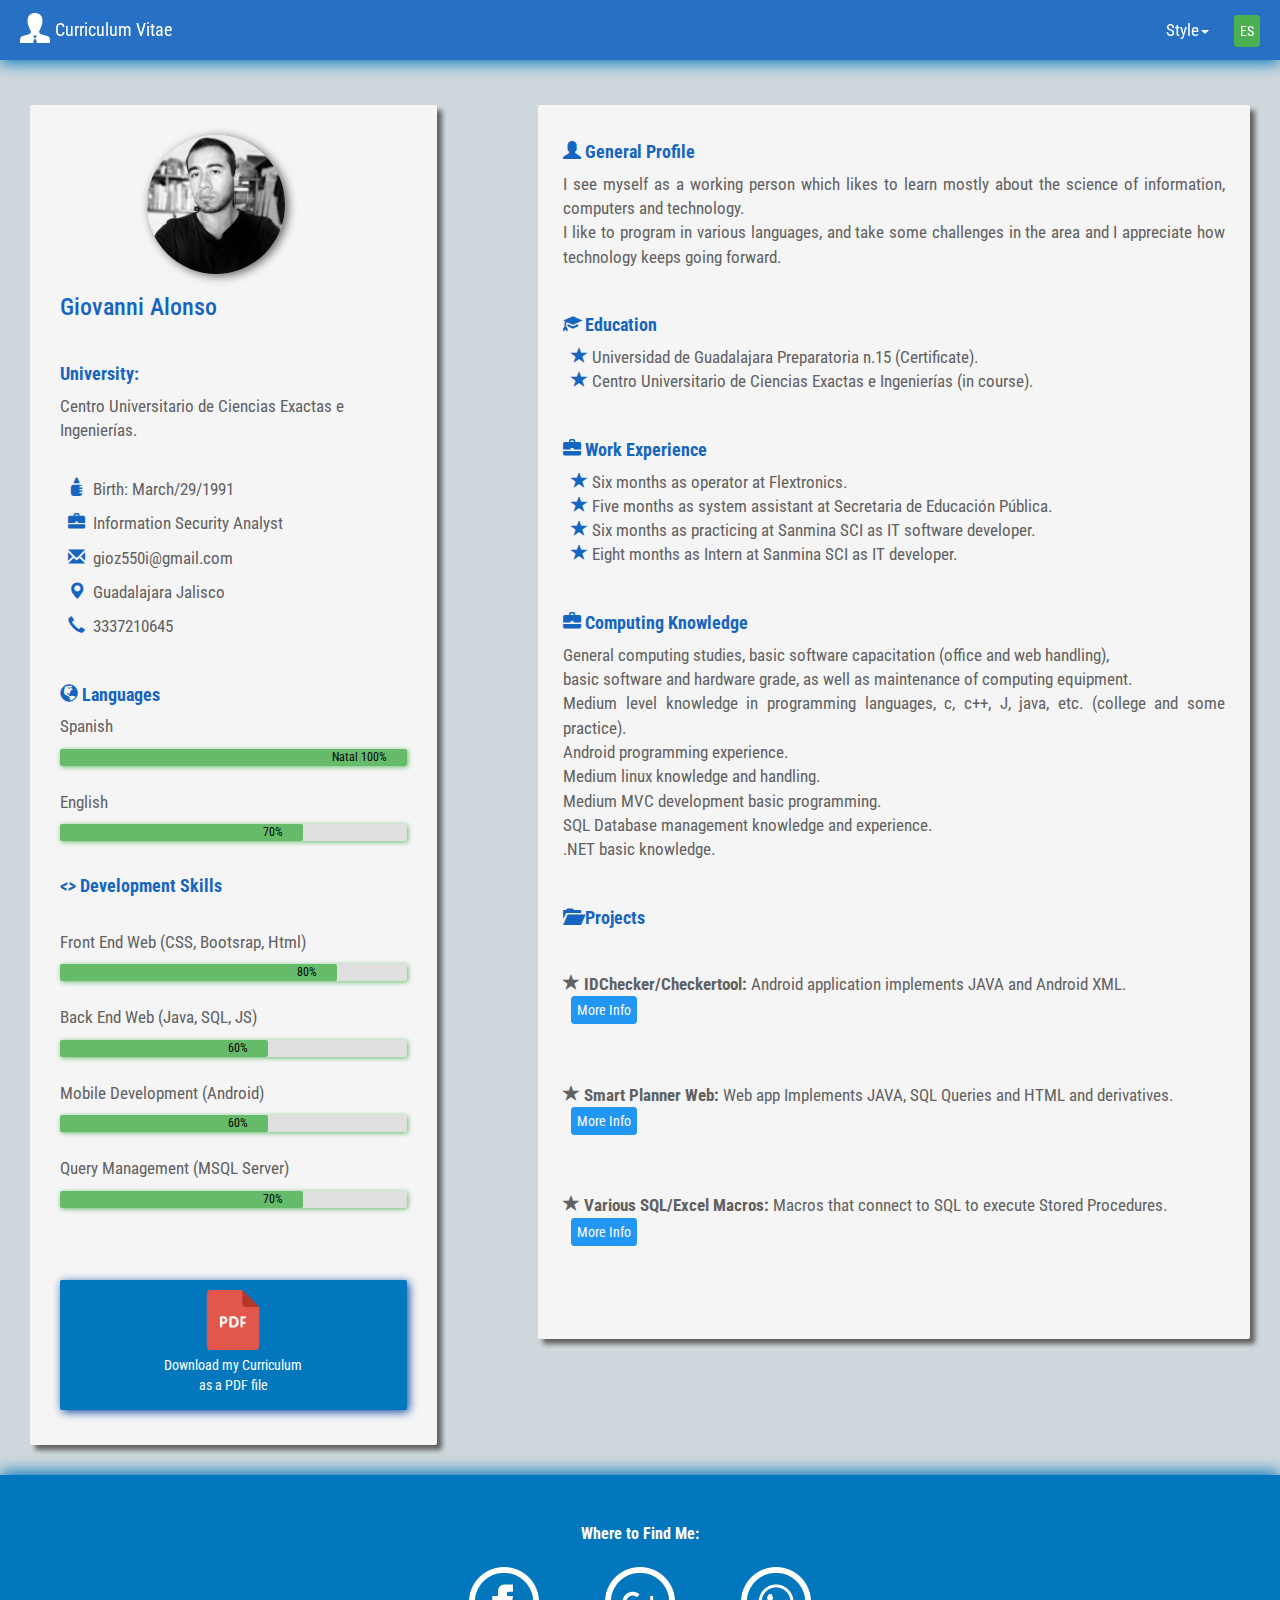
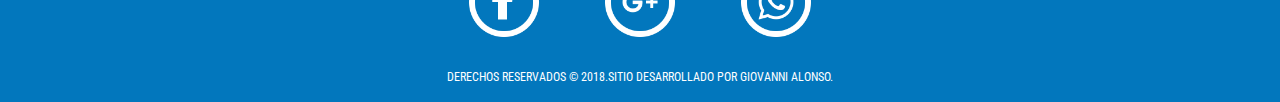
<file: index.html>
<!DOCTYPE html>
<html>
<head>
  <meta charset="UTF-8" name="viewport" content="width=device-width">
  <link rel="shortcut icon" type="image/x-icon" href="favicon.ico" />
  <link href="https://fonts.googleapis.com/css?family=Roboto+Condensed" rel="stylesheet">
  <link rel="stylesheet" href="https://maxcdn.bootstrapcdn.com/bootstrap/3.3.7/css/bootstrap.min.css">
  <script src="https://ajax.googleapis.com/ajax/libs/jquery/3.3.1/jquery.min.js"></script>
  <script src="https://maxcdn.bootstrapcdn.com/bootstrap/3.3.7/js/bootstrap.min.js"></script>
  <link rel="stylesheet" type="text/css" href="styles/stylesm.css">
<title>Curriculum</title>
</head>

<body style="background:#CFD8DC;">

<div id="bodi">

<nav class="navbar navbar-default navbar-fixed-top">
  <div class="container-fluid">
    <div class="navbar-header">
      <button type="button" class="navbar-toggle" data-toggle="collapse" data-target="#myNavbar">
        <span class="icon-bar"></span>
        <span class="icon-bar"></span>
        <span class="icon-bar"></span>                        
      </button>
       <a class="navbar-brand" href="#" >
		<div>
		  <img style="margin-top:-7px; max-width:30px; margin-right:5px;" src="images/brandimage.png">
		  <span style="float: right;">Curriculum Vitae</span>
		</div>
	</a>
    </div>
    <div class="collapse navbar-collapse" id="myNavbar">
      <ul class="nav navbar-nav navbar-right">
        <li class="dropdown">
          <a class="dropdown-toggle" data-toggle="dropdown" href="#">Style<span class="caret"></span></a>
          <ul class="dropdown-menu">
            <li><a href="indexg.html">Glass</a></li>
            <li><a href="indexd.html">Material Dark</a></li>
          </ul>
        </li>
		<li><button class="btn success" onclick="window.open('indexes.html','_self');" style="margin-left:10px; margin-top:10px; margin-right:15px; padding:5px;">ES</button><li>	
      </ul>
    </div>
  </div>
</nav>

<div class="container row col-sm-12" style="margin-top:50px; padding:30px;">

	<!--Panel Left-->
	<div class="col-sm-4 boxshadow" style="background:#F5F5F5; border-radius:2px; padding:30px; color:#616161; margin-top:25px;">
		
		<img class="zoom circleshadow" style="width:40%; border-radius: 50%;" src="images/gio.jpg">
		<h3 style="color:#1565C0;">Giovanni Alonso</h3>
		<br>
		<p><h4><strong style="color:#1565C0;">University:</strong></h4> Centro Universitario de Ciencias Exactas e Ingenierías.</p>
		<br>
		<p>&nbsp;&nbsp;<i class="glyphicon glyphicon-baby-formula" style="color:#1565C0;"></i>&nbsp;&nbsp;Birth: March/29/1991</p>
		<p>&nbsp;&nbsp;<i class="glyphicon glyphicon-briefcase" style="color:#1565C0;"></i>&nbsp;&nbsp;Information Security Analyst</p>
		<p>&nbsp;&nbsp;<i class="glyphicon glyphicon-envelope" style="color:#1565C0;"></i>&nbsp;&nbsp;gioz550i@gmail.com</p>
		<p>&nbsp;&nbsp;<i class="glyphicon glyphicon-map-marker" style="color:#1565C0;"></i>&nbsp;&nbsp;Guadalajara Jalisco</p>
		<p>&nbsp;&nbsp;<i class="glyphicon glyphicon-earphone" style="color:#1565C0;"></i>&nbsp;&nbsp;3337210645</p>
		<br>
		
		<h4><i class="glyphicon glyphicon-globe"></i>&nbsp;<strong>Languages</strong></h4>
		<p>Spanish</p>
			<div class="skillcontainer">
			  <div class="skills" style="width: 100%; color:black;">Natal 100%</div>
			</div>
		<br>	
		<p>English</p>
			<div class="skillcontainer">
			  <div class="skills" style="width: 70%; color:black;">70%</div>
			</div>
		<br>
		<h4><i><b><></b></i>&nbsp;<strong>Development Skills</strong></h4>
		<br>
		<p>Front End Web (CSS, Bootsrap, Html)</p>
			<div class="skillcontainer">
			  <div class="skills" style="width: 80%; color:black;">80%</div>
			</div>
		<br>
		<p>Back End Web (Java, SQL, JS)</p>
			<div class="skillcontainer">
			  <div class="skills" style="width: 60%; color:black;">60%</div>
			</div>
		<br>
		<p>Mobile Development (Android)</p>
			<div class="skillcontainer">
			  <div class="skills" style="width: 60%; color:black;">60%</div>
			</div>
		<br>
		<p>Query Management (MSQL Server)</p>
			<div class="skillcontainer">
			  <div class="skills" style="width: 70%; color:black;">70%</div>
			</div>
		<br>
		<br>
		<br>
		
		<div class="zoom pdfbox" style="text-align:center; padding-top:10px; padding-bottom:5px; border-radius:2px; margin-bottom:5px;">
		<a href="docs/CV_Eng.pdf" download style="text-decoration:none;"><img src="images/pdf.png" style="max-width:60px; margin-bottom:5px;"></img><p style="font-size:14px; color:white;">Download my Curriculum<br>as a PDF file</p></a>
		</div>
		
	</div>
	
	
	<!--Spacer-->
	<div class="col-sm-1" style="margin-top:50px;"></div>
	
	
	<!--Panel Right-->
	<div class="col-sm-7 boxshadow" style="background:#F5F5F5; border-radius:2px; color:#616161; padding:25px; margin-top:25px;">
	
			<h4><i class="glyphicon glyphicon-user"></i>&nbsp;<strong>General Profile</strong></h4>
				<p style="text-align:justify;">
				I see myself as a working person which likes to learn mostly about the science of
				information, computers and technology.
				<br>I like to program in various languages, and take some
				challenges in the area and I appreciate how technology keeps going forward.
				</p>
				<br>
			<h4><i class="glyphicon glyphicon-education"></i>&nbsp;<strong>Education</strong></h4>
				<p>
				&nbsp;&nbsp;<span class="glyphicon glyphicon-star" style="color:#1565C0;"></span>&nbsp;Universidad de Guadalajara Preparatoria n.15 (Certificate).<br>
				&nbsp;&nbsp;<span class="glyphicon glyphicon-star" style="color:#1565C0;"></span>&nbsp;Centro Universitario de Ciencias Exactas e Ingenierías (in course).
				</p>
				<br>
			<h4><i class="glyphicon glyphicon-briefcase"></i>&nbsp;<strong>Work Experience</strong></h4>
				<p>
				&nbsp;&nbsp;<span class="glyphicon glyphicon-star" style="color:#1565C0;"></span>&nbsp;Six months as operator at Flextronics.<br>
				&nbsp;&nbsp;<span class="glyphicon glyphicon-star" style="color:#1565C0;"></span>&nbsp;Five months as system assistant at Secretaria de Educación Pública.<br>
				&nbsp;&nbsp;<span class="glyphicon glyphicon-star" style="color:#1565C0;"></span>&nbsp;Six months as practicing at Sanmina SCI as IT software developer.<br>
				&nbsp;&nbsp;<span class="glyphicon glyphicon-star" style="color:#1565C0;"></span>&nbsp;Eight months as Intern at Sanmina SCI as IT developer.<br>
				</p>
				<br>
			<h4><i class="glyphicon glyphicon-briefcase"></i>&nbsp;<strong>Computing Knowledge</strong></h4>
				<p style="text-align:justify">
				General computing studies, basic software capacitation (office and web handling), 
				<br>
				basic software and hardware grade, as well as maintenance of computing equipment.
				<br>
				Medium level knowledge in programming languages, c, c++, J, java, etc. (college and some
				practice).
				<br>
				Android programming experience.
				<br>
				Medium linux knowledge and handling.
				<br>
				Medium MVC development basic programming.
				<br>
				SQL Database management knowledge and experience.
				<br>
				.NET basic knowledge.
				</p>	
				<br>

				<h4><i class="glyphicon glyphicon-folder-open"></i>&nbsp;<strong>Projects</strong></h4>				
				<p>
				&nbsp;&nbsp;<p><span class="glyphicon glyphicon-star"></span>&nbsp;<b>IDChecker/Checkertool:</b> Android application implements JAVA and Android XML.<br>
				&nbsp;&nbsp;<button onclick="abrirModalChecker(); blurredBody();" class="btn info" id="myBtn">More Info</button></p><br>			
				
				&nbsp;&nbsp;<p><span class="glyphicon glyphicon-star"></span>&nbsp;<b>Smart Planner Web:</b> Web app Implements JAVA, SQL Queries and HTML and derivatives.<br>
				&nbsp;&nbsp;<button onclick="abrirModalSmart(); blurredBody();" class="btn info" id="myBtn">More Info</button></p><br>
				
				&nbsp;&nbsp;<p><span class="glyphicon glyphicon-star"></span>&nbsp;<b>Various SQL/Excel Macros:</b> Macros that connect to SQL to execute Stored Procedures.<br>
				&nbsp;&nbsp;<button onclick="abrirModalSQL(); blurredBody();" class="btn info" id="myBtn">More Info</button></p><br>
				</p>
				<br>
	
	</div>			
	
</div>

<div class="footer col-sm-12 topboxshadow">

			<div class="row">
			<div class="col-sm-4"></div>	
			<div style="text-align:center;" class="col-sm-4">
				<br>
				<h5 style="color:white; font-size:16px;"><strong>Where to Find Me:</strong></h5>
				<div class="row" style="padding-left:10px; padding-right:10px;">			
				
				<div class="col-xs-4 zoom"><a target="_blank" href="https://www.facebook.com/ljustin.ramsay"><img src="images/facebook-c-w.png" width="70" style="margin:15px;"></a></div>
				
				<div class="col-xs-4 zoom"><a target="_blank" href="https://plus.google.com/u/0/100067954794272461246"><img src="images/gplus-c-w.png" style="margin:15px;" width="70"></a></div>
				
				<div class="col-xs-4 zoom"><a title="Phone Number:" data-toggle="popover" data-trigger="click" data-placement="top" data-content="3314273068"><img src="images/whatsapp-c-w.png" width="70" style="margin:15px;"></a></div>	
				
				</div>
			</div>
			<div class="col-sm-4"></div>
			</div>
		 
		   <div style="text-align:center; font-size:12px; color:white;">
			   <br>
			   DERECHOS RESERVADOS &copy; 2018.SITIO DESARROLLADO POR GIOVANNI ALONSO.
		   </div>
	
</div>
</div>

<div id="snackbar">Can not show example of this project due company privacy policy</div>

<!--modal Checkertool-->
<div id="modalChecker" class="modal" role="dialog">
<div class="modal-dialog modal-md">
  <div class="modal-content">
	<div class="modal-header">
	  <button onclick="modalChecker.style.display = 'none'; blurredBody();" class="close">&times;</button>
	  <h4 style="text-align:center">Checkertool</h4>
	</div>
	<div class="modal-body row">
	  <div class="col-xs-5" style="padding:5px;"><img class="boxshadow zoom" style="border-radius:5px; width:100%;" src="images/checkertool1.png"></div>
	  <div class="col-xs-7 textshadow" style="font-size:16px; margin-bottom:40px; margin-top:10px;"><p>
	  Checkertool is an android application used to have a registry of invited people to a certain event.<br>
	  If a person is not in the invited list the app will show it as denied, otherwise the app will return a granted access graphic
	  as well as it will take registry of this person and the time of arrival and output it on an xls excel sheet.
	  <br>
	  <br>
	  The technology implemented on this application is:<br><br>
	  - Android XML as Frontend.<br>
	  - Java as backend.<br>
	  - SQLite as a database.
	  </p></div>
	  <div>
	  <button onclick="window.open('https://github.com/gioalonso/Checkertool','_blank');" class="btn info" id="myBtn" style="position: absolute; right: 5%; bottom:3%;">Check on GitHub</button>
	  </div>
	</div>
  </div>
</div>
</div>


	<!--modal SQL-->
<div id="modalSQL" class="modal" role="dialog">
<div class="modal-dialog modal-md">
  <div class="modal-content">
	<div class="modal-header-blue">
	  <button onclick="modalSQL.style.display = 'none'; blurredBody();" class="close">&times;</button>
	  <h4 style="text-align:center">SQL Queries</h4>
	</div>
	<div class="modal-body row">
	  <div class="col-xs-5" style="padding:5px;"><img class="boxshadow zoom" style="border-radius:5px; width:100%;" src="images/Excel.jpg"><br><br><br><img class="boxshadow zoom" style="border-radius:5px; width:100%;" src="images/sql.jpg"></div>
	  <div class="col-xs-7 textshadow" style="font-size:16px; margin-bottom:40px; margin-top:10px;"><p>
	  I've performed various excel macros to get information from an SQL database.<br>
	  The method i had used is to create a macro that simply calls a main stored procedure that was the responsible to do a whole query with all the functions the
	  user needed or requested.
	  <br>
	  <br>
	  The technology implemented for this applications is:<br><br>
	  - SQL Server for the creation of the Stored Procedures.<br>
	  - VBA for the macros development.
	  </p></div>
	  <div>
	  <button onclick="window.open('https://drive.google.com/open?id=1AX98P2M3h2O3Az5P1oUDWwMnJuxjKMR-','_blank');" class="btn info" id="myBtn" style="position: absolute; right: 5%; bottom:3%;">Take a look</button>
	  </div>
	</div>
  </div>
</div>
</div>

<!--modal SmartPlanner-->
<div id="modalSmart" class="modal" role="dialog">
<div class="modal-dialog modal-md">
  <div class="modal-content">
	<div class="modal-header-orange">
	  <button onclick="modalSmart.style.display = 'none'; blurredBody();" class="close">&times;</button>
	  <h4 style="text-align:center">Smart Planner</h4>
	</div>
	<div class="modal-body row">
	  <div class="col-xs-5" style="padding:5px;"><img class="boxshadow zoom" style="border-radius:5px; width:100%;" src="images/smart3.jpg"><br><br><br><img class="boxshadow zoom" style="border-radius:5px; width:100%;" src="images/smart2.jpg"></div>
	  <div class="col-xs-7 textshadow" style="font-size:16px; margin-bottom:40px; margin-top:10px;"><p>
		Smart Planner is basically a web tool created to give solution to a system migration since the company was trying to change from Microsoft office to the google office platform, basically it makes queries to a SQL database and search for the info a user needs to further use of it.
	  <br>
	  <br>
	  The technology implemented on this application is:<br><br>
		- SPRING as Framework.<br> 
		- SQL Server as data based info.<br>
		- HTML, CSS and Bootstrap as front-end.<br>
		- Java as back-end. 
	  </p></div>
	  <div>
	  <button onclick="snackbar();" class="btn info" id="myBtn" style="position: absolute; right: 5%; bottom:3%;">Confidential</button>
	  </div>
	</div>
  </div>
</div>
</div>


</body>

<script>

	// Get the modal
	var modalCheck = document.getElementById('modalChecker');
	var modalSQL = document.getElementById('modalSQL');
	var modalSmart = document.getElementById('modalSmart');
	var bodi = document.getElementById("bodi");

	//functions for modalChecker
	
	// When the user clicks on the button, open the modal 
	function abrirModalChecker() {
		modalCheck.style.display = "block";
	}

	// When the user clicks anywhere outside of the modal, close it
	window.onclick = function(event) {
		if (event.target == modalCheck || event.target == modalSmart || event.target == modalSQL) {
			modalCheck.style.display = "none";
			modalSQL.style.display = "none";
			modalSmart.style.display = "none";
			bodi.classList.toggle("blur");
		}
	}
	
	//functions for modalSQL
	
	function abrirModalSQL() {
		modalSQL.style.display = "block";
	}
	
	//functions for modalSmart
	
	function abrirModalSmart() {
		modalSmart.style.display = "block";
	}

	$(document).ready(function(){
		$('[data-toggle="popover"]').popover();   
	});	
	
	function blurredBody() {
    bodi.classList.toggle("blur");
	}
	
	function snackbar() {
    // Get the snackbar DIV
    var x = document.getElementById("snackbar");

    // Add the "show" class to DIV
    x.className = "show";

    // After 4 seconds, remove the show class from DIV
    setTimeout(function(){ x.className = x.className.replace("show", ""); }, 4000);
	}

</script>
</file>
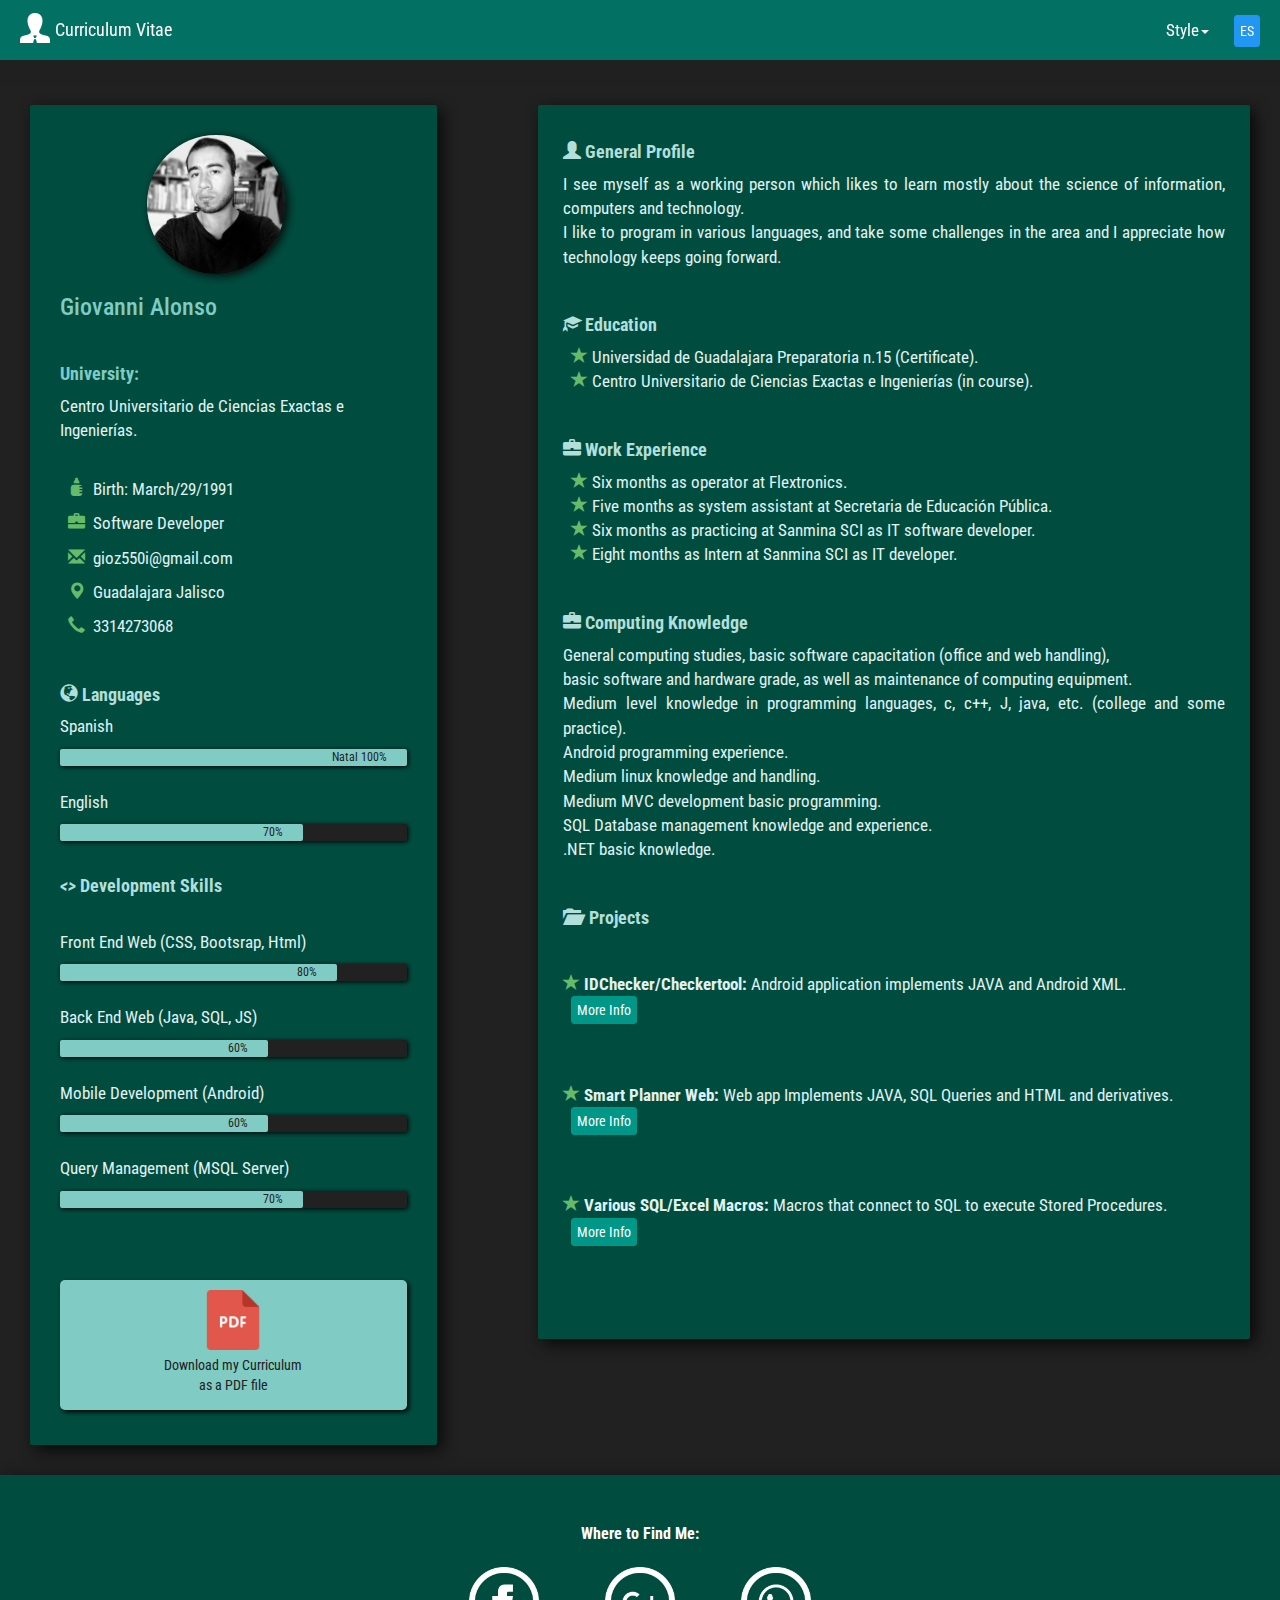
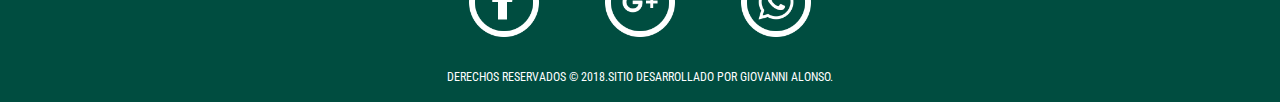
<file: indexd.html>
<!DOCTYPE html>
<html>
<head>
  <meta charset="UTF-8" name="viewport" content="width=device-width">
  <link rel="shortcut icon" type="image/x-icon" href="favicon.ico" />	
  <link href="https://fonts.googleapis.com/css?family=Roboto+Condensed" rel="stylesheet">
  <link rel="stylesheet" href="https://maxcdn.bootstrapcdn.com/bootstrap/3.3.7/css/bootstrap.min.css">
  <script src="https://ajax.googleapis.com/ajax/libs/jquery/3.3.1/jquery.min.js"></script>
  <script src="https://maxcdn.bootstrapcdn.com/bootstrap/3.3.7/js/bootstrap.min.js"></script>
  <link rel="stylesheet" type="text/css" href="styles/stylesd.css">
<title>Curriculum</title>
</head>

<body style="background:#212121;">

<div id="bodi">

<nav class="navbar navbar-default navbar-fixed-top">
  <div class="container-fluid">
    <div class="navbar-header">
      <button type="button" class="navbar-toggle" data-toggle="collapse" data-target="#myNavbar">
        <span class="icon-bar"></span>
        <span class="icon-bar"></span>
        <span class="icon-bar"></span>                        
      </button>
   	<a class="navbar-brand" href="#" >
		<div>
		  <img style="margin-top:-7px; max-width:30px; margin-right:5px;" src="images/brandimage.png">
		  <span style="float: right;">Curriculum Vitae</span>
		</div>
	</a>
    </div>
    <div class="collapse navbar-collapse" id="myNavbar">
      <ul class="nav navbar-nav navbar-right">
        <li class="dropdown">
          <a class="dropdown-toggle" data-toggle="dropdown" href="#">Style<span class="caret"></span></a>
          <ul class="dropdown-menu">
            <li><a href="index.html">Material</a></li>
            <li><a href="indexg.html">Glass</a></li>
          </ul>
        </li>
	<li><button class="btn info" onclick="window.open('indexdes.html','_self');" style="margin-left:10px; margin-top:10px; margin-right:15px; padding:5px;">ES</button></li>      
      </ul>
    </div>
  </div>
</nav>

<div class="container row col-sm-12" style="margin-top:50px; padding:30px;">

	<!--Panel Left-->
	<div class="col-sm-4 boxshadow" style="background:#004D40; border-radius:2px; padding:30px; color:#E0F2F1; margin-top:25px;">
		
		<img class="zoom circleshadow" style="width:40%; border-radius: 50%;" src="images/gio.jpg">
		<h3 style="color:#80CBC4;">Giovanni Alonso</h3>
		<br>
		<p><h4><strong style="color:#80CBC4;">University:</strong></h4> Centro Universitario de Ciencias Exactas e Ingenierías.</p>
		<br>
		<p>&nbsp;&nbsp;<i class="glyphicon glyphicon-baby-formula" style="color:#66BB6A;"></i>&nbsp;&nbsp;Birth: March/29/1991</p>
		<p>&nbsp;&nbsp;<i class="glyphicon glyphicon-briefcase" style="color:#66BB6A;"></i>&nbsp;&nbsp;Software Developer</p>
		<p>&nbsp;&nbsp;<i class="glyphicon glyphicon-envelope" style="color:#66BB6A;"></i>&nbsp;&nbsp;gioz550i@gmail.com</p>
		<p>&nbsp;&nbsp;<i class="glyphicon glyphicon-map-marker" style="color:#66BB6A;"></i>&nbsp;&nbsp;Guadalajara Jalisco</p>
		<p>&nbsp;&nbsp;<i class="glyphicon glyphicon-earphone" style="color:#66BB6A;"></i>&nbsp;&nbsp;3314273068</p>
		<br>
		
		<h4><i class="glyphicon glyphicon-globe"></i>&nbsp;<strong>Languages</strong></h4>
		<p>Spanish</p>
			<div class="skillcontainer">
			  <div class="skills" style="width: 100%;">Natal 100%</div>
			</div>
		<br>	
		<p>English</p>
			<div class="skillcontainer">
			  <div class="skills" style="width: 70%;">70%</div>
			</div>
		<br>
		<h4><i><b><></b></i>&nbsp;<strong>Development Skills</strong></h4>
		<br>
		<p>Front End Web (CSS, Bootsrap, Html)</p>
			<div class="skillcontainer">
			  <div class="skills" style="width: 80%;">80%</div>
			</div>
		<br>
		<p>Back End Web (Java, SQL, JS)</p>
			<div class="skillcontainer">
			  <div class="skills" style="width: 60%;">60%</div>
			</div>
		<br>
		<p>Mobile Development (Android)</p>
			<div class="skillcontainer">
			  <div class="skills" style="width: 60%;">60%</div>
			</div>
		<br>
		<p>Query Management (MSQL Server)</p>
			<div class="skillcontainer">
			  <div class="skills" style="width: 70%;">70%</div>
			</div>
		<br>
		<br>
		<br>
		
		<div class="zoom boxblackshadow pdfbox" style="text-align:center; padding-top:10px; padding-bottom:5px; border-radius:5px; margin-bottom:5px;">
		<a href="docs/CV_Eng.pdf" download style="text-decoration:none;"><img src="images/pdf.png" style="max-width:60px; margin-bottom:5px;"></img><p style="font-size:14px; color:#212121;">Download my Curriculum<br>as a PDF file</p></a>
		</div>
		
	</div>
	
	
	<!--Spacer-->
	<div class="col-sm-1" style="margin-top:50px;"></div>
	
	
	<!--Panel Right-->
	<div class="col-sm-7 boxshadow" style="background:#004D40; border-radius:2px; color:#E0F2F1; padding:25px; margin-top:25px;">
	
			<h4><i class="glyphicon glyphicon-user"></i>&nbsp;<strong>General Profile</strong></h4>
				<p style="text-align:justify;">
				I see myself as a working person which likes to learn mostly about the science of
				information, computers and technology.
				<br>I like to program in various languages, and take some
				challenges in the area and I appreciate how technology keeps going forward.
				</p>
				<br>
			<h4><i class="glyphicon glyphicon-education"></i>&nbsp;<strong>Education</strong></h4>
				<p>
				&nbsp;&nbsp;<span class="glyphicon glyphicon-star" style="color:#66BB6A;"></span>&nbsp;Universidad de Guadalajara Preparatoria n.15 (Certificate).<br>
				&nbsp;&nbsp;<span class="glyphicon glyphicon-star" style="color:#66BB6A;"></span>&nbsp;Centro Universitario de Ciencias Exactas e Ingenierías (in course).
				</p>
				<br>
			<h4><i class="glyphicon glyphicon-briefcase"></i>&nbsp;<strong>Work Experience</strong></h4>
				<p>
				&nbsp;&nbsp;<span class="glyphicon glyphicon-star" style="color:#66BB6A;"></span>&nbsp;Six months as operator at Flextronics.<br>
				&nbsp;&nbsp;<span class="glyphicon glyphicon-star" style="color:#66BB6A;"></span>&nbsp;Five months as system assistant at Secretaria de Educación Pública.<br>
				&nbsp;&nbsp;<span class="glyphicon glyphicon-star" style="color:#66BB6A;"></span>&nbsp;Six months as practicing at Sanmina SCI as IT software developer.<br>
				&nbsp;&nbsp;<span class="glyphicon glyphicon-star" style="color:#66BB6A;"></span>&nbsp;Eight months as Intern at Sanmina SCI as IT developer.<br>
				</p>
				<br>
			<h4><i class="glyphicon glyphicon-briefcase"></i>&nbsp;<strong>Computing Knowledge</strong></h4>
				<p style="text-align:justify">
				General computing studies, basic software capacitation (office and web handling), 
				<br>
				basic software and hardware grade, as well as maintenance of computing equipment.
				<br>
				Medium level knowledge in programming languages, c, c++, J, java, etc. (college and some
				practice).
				<br>
				Android programming experience.
				<br>
				Medium linux knowledge and handling.
				<br>
				Medium MVC development basic programming.
				<br>
				SQL Database management knowledge and experience.
				<br>
				.NET basic knowledge.
				</p>	
				<br>

				<h4><i class="glyphicon glyphicon-folder-open"></i>&nbsp;&nbsp;<strong>Projects</strong></h4>				
				<p>
				&nbsp;&nbsp;<p><span class="glyphicon glyphicon-star" style="color:#66BB6A"></span>&nbsp;<b>IDChecker/Checkertool:</b> Android application implements JAVA and Android XML.<br>
				&nbsp;&nbsp;<button onclick="abrirModalChecker(); blurredBody();" class="btn teal" id="myBtn">More Info</button></p><br>			
				
				&nbsp;&nbsp;<p><span class="glyphicon glyphicon-star" style="color:#66BB6A"></span>&nbsp;<b>Smart Planner Web:</b> Web app Implements JAVA, SQL Queries and HTML and derivatives.<br>
				&nbsp;&nbsp;<button onclick="abrirModalSmart(); blurredBody();" class="btn teal" id="myBtn">More Info</button></p><br>
				
				&nbsp;&nbsp;<p><span class="glyphicon glyphicon-star" style="color:#66BB6A"></span>&nbsp;<b>Various SQL/Excel Macros:</b> Macros that connect to SQL to execute Stored Procedures.<br>
				&nbsp;&nbsp;<button onclick="abrirModalSQL(); blurredBody();" class="btn teal" id="myBtn">More Info</button></p><br>
				</p>
				<br>
	
	</div>			
	
</div>

<div class="footer col-sm-12 topboxshadow" >

			<div class="row">
			<div class="col-sm-4"></div>	
			<div style="text-align:center;" class="col-sm-4">
				<br>
				<h5 style="color:white; font-size:16px;"><strong>Where to Find Me:</strong></h5>
				<div class="row" style="padding-left:10px; padding-right:10px;">			
				
				<div class="col-xs-4 zoom"><a target="_blank" href="https://www.facebook.com/ljustin.ramsay"><img src="images/facebook-c-w.png" width="70" style="margin:15px;"></a></div>
				
				<div class="col-xs-4 zoom"><a target="_blank" href="https://plus.google.com/u/0/100067954794272461246"><img src="images/gplus-c-w.png" style="margin:15px;" width="70"></a></div>
				
				<div class="col-xs-4 zoom"><a title="Phone Number:" data-toggle="popover" data-trigger="click" data-placement="top" data-content="3314273068"><img src="images/whatsapp-c-w.png" width="70" style="margin:15px;"></a></div>	
				
				</div>
			</div>
			<div class="col-sm-4"></div>
			</div>
		 
		   <div style="text-align:center; font-size:12px; color:white;">
			   <br>
			   DERECHOS RESERVADOS &copy; 2018.SITIO DESARROLLADO POR GIOVANNI ALONSO.
		   </div>
	
</div>
</div>
	
<div id="snackbar">Can not show example of this project due company privacy policy</div>
	

<!--modal Checkertool-->
<div id="modalChecker" class="modal" role="dialog">
<div class="modal-dialog modal-md">
  <div class="modal-content">
	<div class="modal-header">
	  <button onclick="modalChecker.style.display = 'none'; blurredBody();" class="close">&times;</button>
	  <h4 style="text-align:center">Checkertool</h4>
	</div>
	<div class="modal-body row">
	  <div class="col-xs-5" style="padding:5px;"><img class="boxshadow zoom" style="border-radius:5px; width:100%;" src="images/checkertool1.png"></div>
	  <div class="col-xs-7 textshadow" style="font-size:16px; margin-bottom:40px; margin-top:10px;"><p>
	  Checkertool is an android application used to have a registry of invited people to a certain event.<br>
	  If a person is not in the invited list the app will show it as denied, otherwise the app will return a granted access graphic
	  as well as it will take registry of this person and the time of arrival and output it on an xls excel sheet.
	  <br>
	  <br>
	  The technology implemented on this application is:<br><br>
	  - Android XML as Frontend.<br>
	  - Java as backend.<br>
	  - SQLite as a database. 
	  </p></div>
	  <div>
	  <button onclick="window.open('https://github.com/gioalonso/Checkertool','_blank');" class="btn teal" id="myBtn" style="position: absolute; right: 5%; bottom:3%;">Check on GitHub</button>
	  </div>
	</div>
  </div>
</div>
</div>


	<!--modal SQL-->
<div id="modalSQL" class="modal" role="dialog">
<div class="modal-dialog modal-md">
  <div class="modal-content">
	<div class="modal-header-blue">
	  <button onclick="modalSQL.style.display = 'none'; blurredBody();" class="close">&times;</button>
	  <h4 style="text-align:center">SQL Queries</h4>
	</div>
	<div class="modal-body row">
	  <div class="col-xs-5" style="padding:5px;"><img class="boxshadow zoom" style="border-radius:5px; width:100%;" src="images/Excel.jpg"><br><br><br><img class="boxshadow zoom" style="border-radius:5px; width:100%;" src="images/sql.jpg"></div>
	  <div class="col-xs-7 textshadow" style="font-size:16px; margin-bottom:40px; margin-top:10px;"><p>
	  I've performed various excel macros to get information from an SQL database.<br>
	  The method i had used is to create a macro that simply calls a main stored procedure that was the responsible to do a whole query with all the functions the
	  user needed or requested.
	  <br>
	  <br>
	  The technology implemented for this applications is:<br><br>
	  - SQL Server for the creation of the Stored Procedures.<br>
	  - VBA for the macros development.
	  </p></div>
	  <div>
	  <button onclick="window.open('https://drive.google.com/open?id=1AX98P2M3h2O3Az5P1oUDWwMnJuxjKMR-','_blank');" class="btn teal" id="myBtn" style="position: absolute; right: 5%; bottom:3%;">Take a look</button>
	  </div>
	</div>
  </div>
</div>
</div>

<!--modal SmartPlanner-->
<div id="modalSmart" class="modal" role="dialog">
<div class="modal-dialog modal-md">
  <div class="modal-content">
	<div class="modal-header-orange">
	  <button onclick="modalSmart.style.display = 'none'; blurredBody();" class="close">&times;</button>
	  <h4 style="text-align:center">Smart Planner</h4>
	</div>
	<div class="modal-body row">
	  <div class="col-xs-5" style="padding:5px;"><img class="boxshadow zoom" style="border-radius:5px; width:100%;" src="images/smart3.jpg"><br><br><br><img class="boxshadow zoom" style="border-radius:5px; width:100%;" src="images/smart2.jpg"></div>
	  <div class="col-xs-7 textshadow" style="font-size:16px; margin-bottom:40px; margin-top:10px;"><p>
		Smart Planner is basically a web tool created to give solution to a system migration since the company was trying to change from Microsoft office to the google office platform, basically it makes queries to a SQL database and search for the info a user needs to further use of it.
	  <br>
	  <br>
	  The technology implemented on this application is:<br><br>
		- SPRING as Framework.<br> 
		- SQL Server as data based info.<br>
		- HTML, CSS and Bootstrap as front-end.<br>
		- Java as back-end. 
	  </p></div>
	  <div>
	  <button onclick="snackbar();" class="btn teal" id="myBtn" style="position: absolute; right: 5%; bottom:3%;">Confidential</button>
	  </div>
	</div>
  </div>
</div>
</div>


</body>

<script>

	// Get the modal
	var modalCheck = document.getElementById('modalChecker');
	var modalSQL = document.getElementById('modalSQL');
	var modalSmart = document.getElementById('modalSmart');
	var bodi = document.getElementById("bodi");

	//functions for modalChecker
	
	// When the user clicks on the button, open the modal 
	function abrirModalChecker() {
		modalCheck.style.display = "block";
	}

	// When the user clicks anywhere outside of the modal, close it
	window.onclick = function(event) {
		if (event.target == modalCheck || event.target == modalSmart || event.target == modalSQL) {
			modalCheck.style.display = "none";
			modalSQL.style.display = "none";
			modalSmart.style.display = "none";
			bodi.classList.toggle("blur");
		}
	}
	
	//functions for modalSQL
	
	function abrirModalSQL() {
		modalSQL.style.display = "block";
	}
	
	//functions for modalSmart
	
	function abrirModalSmart() {
		modalSmart.style.display = "block";
	}

	$(document).ready(function(){
		$('[data-toggle="popover"]').popover();   
	});	
	
	
	function blurredBody() {
    bodi.classList.toggle("blur");
	}
	
	function snackbar() {
    // Get the snackbar DIV
    var x = document.getElementById("snackbar");

    // Add the "show" class to DIV
    x.className = "show";

    // After 4 seconds, remove the show class from DIV
    setTimeout(function(){ x.className = x.className.replace("show", ""); }, 4000);
	}	

</script>
</file>
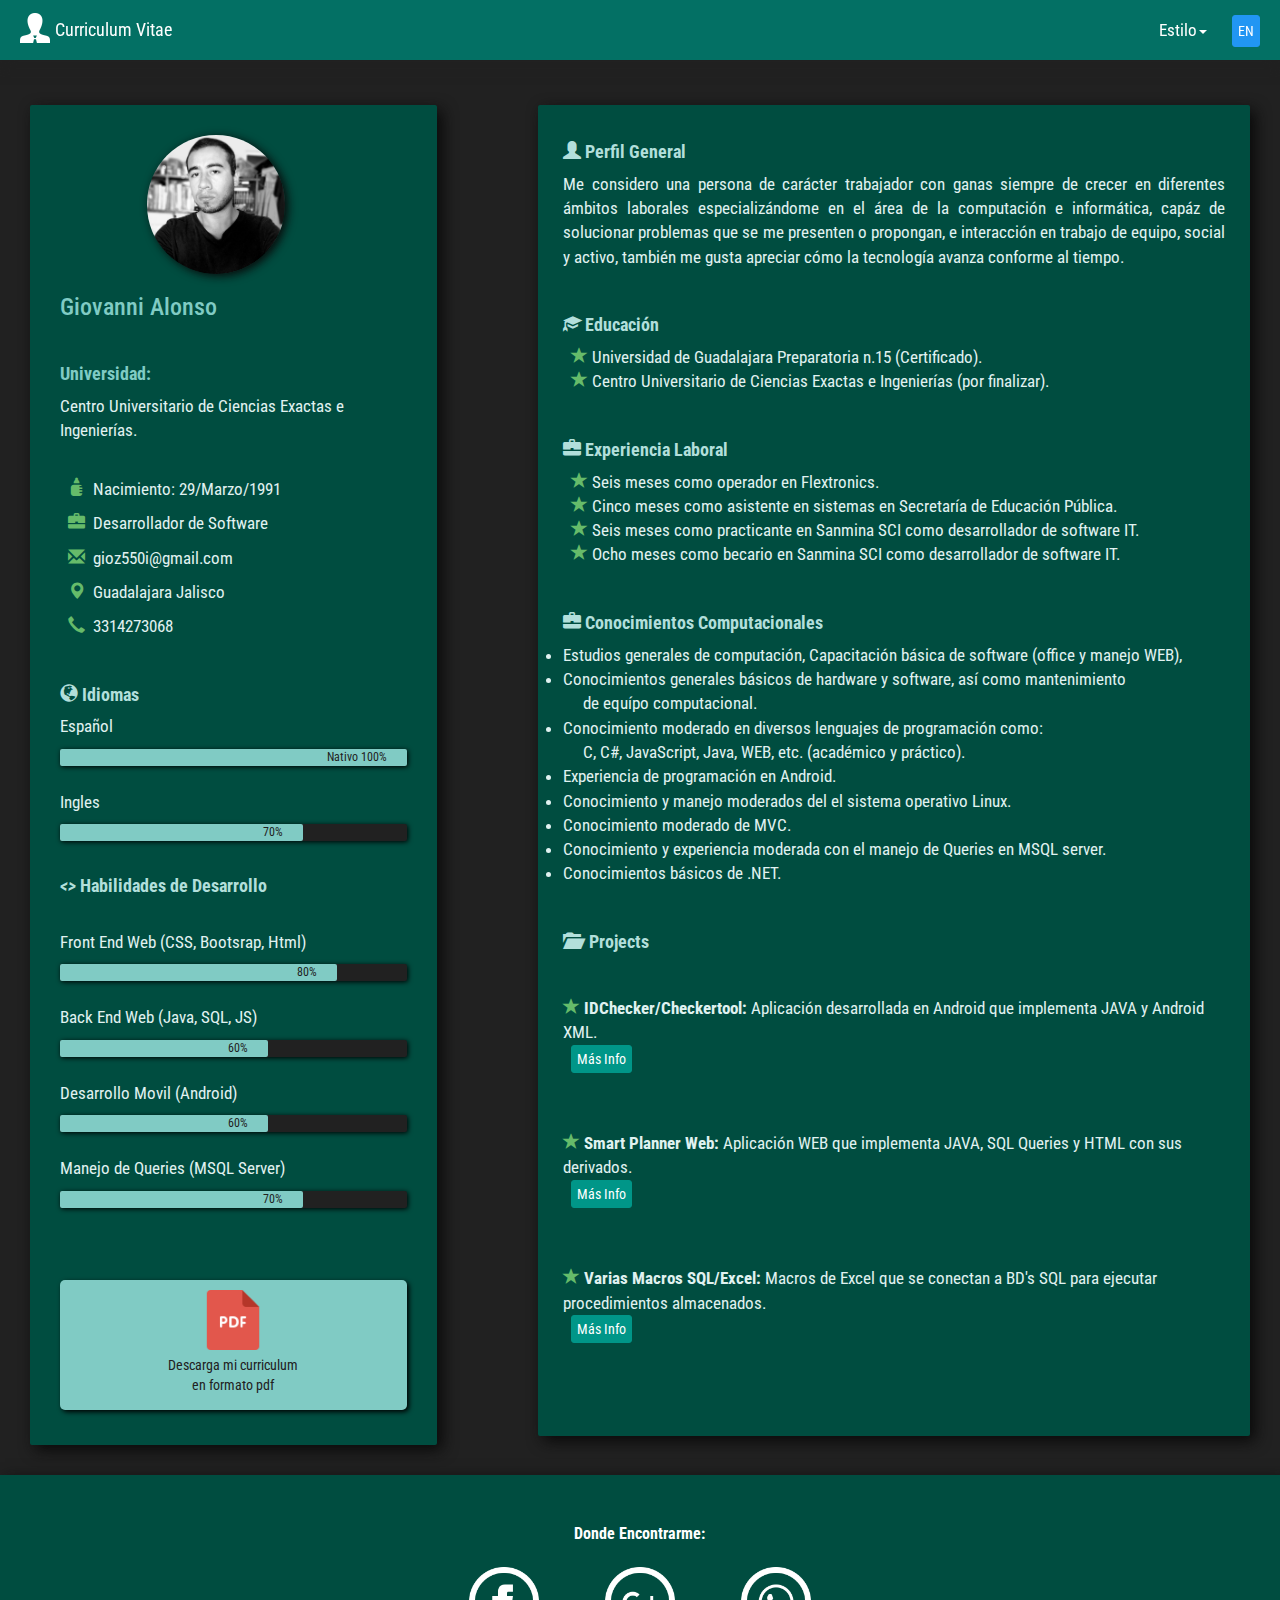
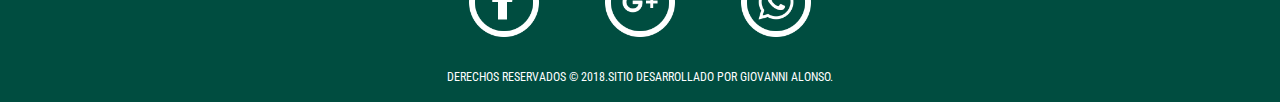
<file: indexdes.html>
<!DOCTYPE html>
<html>
<head>
  <meta charset="UTF-8" name="viewport" content="width=device-width">
  <link rel="shortcut icon" type="image/x-icon" href="favicon.ico" />	
  <link href="https://fonts.googleapis.com/css?family=Roboto+Condensed" rel="stylesheet">
  <link rel="stylesheet" href="https://maxcdn.bootstrapcdn.com/bootstrap/3.3.7/css/bootstrap.min.css">
  <script src="https://ajax.googleapis.com/ajax/libs/jquery/3.3.1/jquery.min.js"></script>
  <script src="https://maxcdn.bootstrapcdn.com/bootstrap/3.3.7/js/bootstrap.min.js"></script>
  <link rel="stylesheet" type="text/css" href="styles/stylesd.css">
<title>Curriculum</title>
</head>

<body style="background:#212121;">

<div id="bodi">

<nav class="navbar navbar-default navbar-fixed-top">
  <div class="container-fluid">
    <div class="navbar-header">
      <button type="button" class="navbar-toggle" data-toggle="collapse" data-target="#myNavbar">
        <span class="icon-bar"></span>
        <span class="icon-bar"></span>
        <span class="icon-bar"></span>                        
      </button>
	<a class="navbar-brand" href="#" >
		<div>
		  <img style="margin-top:-7px; max-width:30px; margin-right:5px;" src="images/brandimage.png">
		  <span style="float: right;">Curriculum Vitae</span>
		</div>
	</a>
    </div>
    <div class="collapse navbar-collapse" id="myNavbar">
      <ul class="nav navbar-nav navbar-right">
        <li class="dropdown">
          <a class="dropdown-toggle" data-toggle="dropdown" href="#">Estilo<span class="caret"></span></a>
          <ul class="dropdown-menu">
            <li><a href="indexes.html">Material</a></li>
            <li><a href="indexges.html">Glass</a></li>
          </ul>
        </li>
	<li><button class="btn info" onclick="window.open('indexd.html','_self');" style="margin-left:10px; margin-top:10px; margin-right:15px; padding:5px;">EN</button></li>      
      </ul>
    </div>
  </div>
</nav>

<div class="container row col-sm-12" style="margin-top:50px; padding:30px;">

	<!--Panel Left-->
	<div class="col-sm-4 boxshadow" style="background:#004D40; border-radius:2px; padding:30px; color:#E0F2F1; margin-top:25px;">
		
		<img class="zoom circleshadow" style="width:40%; border-radius: 50%;" src="images/gio.jpg">
		<h3 style="color:#80CBC4;">Giovanni Alonso</h3>
		<br>
		<p><h4><strong style="color:#80CBC4;">Universidad:</strong></h4> Centro Universitario de Ciencias Exactas e Ingenierías.</p>
		<br>
		<p>&nbsp;&nbsp;<i class="glyphicon glyphicon-baby-formula" style="color:#66BB6A;"></i>&nbsp;&nbsp;Nacimiento: 29/Marzo/1991</p>
		<p>&nbsp;&nbsp;<i class="glyphicon glyphicon-briefcase" style="color:#66BB6A;"></i>&nbsp;&nbsp;Desarrollador de Software</p>
		<p>&nbsp;&nbsp;<i class="glyphicon glyphicon-envelope" style="color:#66BB6A;"></i>&nbsp;&nbsp;gioz550i@gmail.com</p>
		<p>&nbsp;&nbsp;<i class="glyphicon glyphicon-map-marker" style="color:#66BB6A;"></i>&nbsp;&nbsp;Guadalajara Jalisco</p>
		<p>&nbsp;&nbsp;<i class="glyphicon glyphicon-earphone" style="color:#66BB6A;"></i>&nbsp;&nbsp;3314273068</p>
		<br>
		
		<h4><i class="glyphicon glyphicon-globe"></i>&nbsp;<strong>Idiomas</strong></h4>
		<p>Español</p>
			<div class="skillcontainer">
			  <div class="skills" style="width: 100%;">Nativo 100%</div>
			</div>
		<br>	
		<p>Ingles</p>
			<div class="skillcontainer">
			  <div class="skills" style="width: 70%;">70%</div>
			</div>
		<br>
		<h4><i><b><></b></i>&nbsp;<strong>Habilidades de Desarrollo</strong></h4>
		<br>
		<p>Front End Web (CSS, Bootsrap, Html)</p>
			<div class="skillcontainer">
			  <div class="skills" style="width: 80%;">80%</div>
			</div>
		<br>
		<p>Back End Web (Java, SQL, JS)</p>
			<div class="skillcontainer">
			  <div class="skills" style="width: 60%;">60%</div>
			</div>
		<br>
		<p>Desarrollo Movil (Android)</p>
			<div class="skillcontainer">
			  <div class="skills" style="width: 60%;">60%</div>
			</div>
		<br>
		<p>Manejo de Queries (MSQL Server)</p>
			<div class="skillcontainer">
			  <div class="skills" style="width: 70%;">70%</div>
			</div>
		<br>
		<br>
		<br>
		
		<div class="zoom boxblackshadow pdfbox" style="text-align:center; padding-top:10px; padding-bottom:5px; border-radius:5px; margin-bottom:5px;">
		<a href="docs/CV_Esp.pdf" download style="text-decoration:none;"><img src="images/pdf.png" style="max-width:60px; margin-bottom:5px;"></img><p style="font-size:14px; color:#212121;">Descarga mi curriculum<br>en formato pdf</p></a>
		</div>
		
	</div>
	
	
	<!--Spacer-->
	<div class="col-sm-1" style="margin-top:50px;"></div>
	
	
	<!--Panel Right-->
	<div class="col-sm-7 boxshadow" style="background:#004D40; border-radius:2px; color:#E0F2F1; padding:25px; margin-top:25px;">
	
			<h4><i class="glyphicon glyphicon-user"></i>&nbsp;<strong>Perfil General</strong></h4>
				<p style="text-align:justify;">
				Me considero una persona de carácter trabajador con ganas siempre de crecer en diferentes ámbitos laborales especializándome en el área de la computación e informática, capáz de solucionar problemas que se me presenten o propongan, e interacción en trabajo de equipo, social y activo, también me gusta apreciar cómo la tecnología avanza conforme al tiempo. 
				</p>
				<br>
			<h4><i class="glyphicon glyphicon-education"></i>&nbsp;<strong>Educación</strong></h4>
				<p>
				&nbsp;&nbsp;<span class="glyphicon glyphicon-star" style="color:#66BB6A;"></span>&nbsp;Universidad de Guadalajara Preparatoria n.15 (Certificado).<br>
				&nbsp;&nbsp;<span class="glyphicon glyphicon-star" style="color:#66BB6A;"></span>&nbsp;Centro Universitario de Ciencias Exactas e Ingenierías (por finalizar).
				</p>
				<br>
			<h4><i class="glyphicon glyphicon-briefcase"></i>&nbsp;<strong>Experiencia Laboral</strong></h4>
				<p>
				&nbsp;&nbsp;<span class="glyphicon glyphicon-star" style="color:#66BB6A;"></span>&nbsp;Seis meses como operador en Flextronics.<br>
				&nbsp;&nbsp;<span class="glyphicon glyphicon-star" style="color:#66BB6A;"></span>&nbsp;Cinco meses como asistente en sistemas en Secretaría de Educación Pública.<br>
				&nbsp;&nbsp;<span class="glyphicon glyphicon-star" style="color:#66BB6A;"></span>&nbsp;Seis meses como practicante en Sanmina SCI como desarrollador de software IT.<br>
				&nbsp;&nbsp;<span class="glyphicon glyphicon-star" style="color:#66BB6A;"></span>&nbsp;Ocho meses como becario en Sanmina SCI como desarrollador de software IT.<br>
				</p>
				<br>
			<h4><i class="glyphicon glyphicon-briefcase"></i>&nbsp;<strong>Conocimientos Computacionales</strong></h4>
				<p style="text-align:justify">
				<li>
				Estudios generales de computación, Capacitación básica de software (office y manejo WEB), 
				</li>
				<li>
				Conocimientos generales básicos de hardware y software, así como mantenimiento<br>&nbsp;&nbsp;&nbsp;&nbsp; de equípo computacional.
				</li>
				<li>
				Conocimiento moderado en diversos lenguajes de programación como: <br>&nbsp;&nbsp;&nbsp;&nbsp; C, C#, JavaScript, Java, WEB, etc. (académico y práctico).
				</li>
				<li>
				Experiencia de programación en Android.
				</li>
				<li>
				Conocimiento y manejo moderados del el sistema operativo Linux.
				</li>
				<li>
				Conocimiento moderado de MVC.
				</li>
				<li>
				Conocimiento y experiencia moderada con el manejo de Queries en MSQL server.
				</li>
				<li>
				Conocimientos básicos de .NET.
				</p>	
				<br>

				<h4><i class="glyphicon glyphicon-folder-open"></i>&nbsp;&nbsp;<strong>Projects</strong></h4>				
				<p>
				&nbsp;&nbsp;<p><span class="glyphicon glyphicon-star" style="color:#66BB6A"></span>&nbsp;<b>IDChecker/Checkertool:</b> Aplicación desarrollada en Android que implementa JAVA y Android XML.<br>
				&nbsp;&nbsp;<button onclick="abrirModalChecker(); blurredBody();" class="btn teal" id="myBtn">Más Info</button></p><br>			
				
				&nbsp;&nbsp;<p><span class="glyphicon glyphicon-star" style="color:#66BB6A"></span>&nbsp;<b>Smart Planner Web:</b> Aplicación WEB que implementa JAVA, SQL Queries y HTML con sus derivados.<br>
				&nbsp;&nbsp;<button onclick="abrirModalSmart(); blurredBody();" class="btn teal" id="myBtn">Más Info</button></p><br>
				
				&nbsp;&nbsp;<p><span class="glyphicon glyphicon-star" style="color:#66BB6A"></span>&nbsp;<b>Varias Macros SQL/Excel:</b> Macros de Excel que se conectan a BD's SQL para ejecutar procedimientos almacenados.<br>
				&nbsp;&nbsp;<button onclick="abrirModalSQL(); blurredBody();" class="btn teal" id="myBtn">Más Info</button></p><br>
				</p>
				<br>
	
	</div>			
	
</div>

<div class="footer col-sm-12 topboxshadow" >

			<div class="row">
			<div class="col-sm-4"></div>	
			<div style="text-align:center;" class="col-sm-4">
				<br>
				<h5 style="color:white; font-size:16px;"><strong>Donde Encontrarme:</strong></h5>
				<div class="row" style="padding-left:10px; padding-right:10px;">			
				
				<div class="col-xs-4 zoom"><a target="_blank" href="https://www.facebook.com/ljustin.ramsay"><img src="images/facebook-c-w.png" width="70" style="margin:15px;"></a></div>
				
				<div class="col-xs-4 zoom"><a target="_blank" href="https://plus.google.com/u/0/100067954794272461246"><img src="images/gplus-c-w.png" style="margin:15px;" width="70"></a></div>
				
				<div class="col-xs-4 zoom"><a title="Mi Número:" data-toggle="popover" data-trigger="click" data-placement="top" data-content="3314273068"><img src="images/whatsapp-c-w.png" width="70" style="margin:15px;"></a></div>	
				
				</div>
			</div>
			<div class="col-sm-4"></div>
			</div>
		 
		   <div style="text-align:center; font-size:12px; color:white;">
			   <br>
			   DERECHOS RESERVADOS &copy; 2018.SITIO DESARROLLADO POR GIOVANNI ALONSO.
		   </div>
	
</div>
</div>
	
<div id="snackbar">No puedo mostrar ejemplo de este proyecto debido a las políticas de privacidad de la empresa.</div>	

<!--modal Checkertool-->
<div id="modalChecker" class="modal" role="dialog">
<div class="modal-dialog modal-md">
  <div class="modal-content">
	<div class="modal-header">
	  <button onclick="modalChecker.style.display = 'none'; blurredBody();" class="close">&times;</button>
	  <h4 style="text-align:center">Checkertool</h4>
	</div>
	<div class="modal-body row">
	  <div class="col-xs-5" style="padding:5px;"><img class="boxshadow zoom" style="border-radius:5px; width:100%;" src="images/checkertool1.png"></div>
	  <div class="col-xs-7 textshadow" style="font-size:16px; margin-bottom:40px; margin-top:10px;"><p>
	  CheckerTool es una aplicación android usada para tener un regístro de gente invitada a un determinado evento.<br>
	  Si una persona no esta en la lista de invitados la aplicación mostrara a esta persona como no invitada, de otra manera la app mostrará un gráfico anunciando acceso autorizado a esta persona asi como tendra un regístro de la hora de llegada de dicha persona y lo guardara en un archivo de Excel.
	  <br>
	  <br>
	  La tecnología implementada en esta aplicación es:<br><br>
	  - Android XML como Frontend.<br>
	  - Java como backend.<br>
	  - SQLite como manejo de base de datos. 
	  </p></div>
	  <div>
	  <button onclick="window.open('https://github.com/gioalonso/Checkertool','_blank');" class="btn teal" id="myBtn" style="position: absolute; right: 5%; bottom:3%;">Miralo en GitHub</button>
	  </div>
	</div>
  </div>
</div>
</div>


	<!--modal SQL-->
<div id="modalSQL" class="modal" role="dialog">
<div class="modal-dialog modal-md">
  <div class="modal-content">
	<div class="modal-header-blue">
	  <button onclick="modalSQL.style.display = 'none'; blurredBody();" class="close">&times;</button>
	  <h4 style="text-align:center">SQL Queries</h4>
	</div>
	<div class="modal-body row">
	  <div class="col-xs-5" style="padding:5px;"><img class="boxshadow zoom" style="border-radius:5px; width:100%;" src="images/Excel.jpg"><br><br><br><img class="boxshadow zoom" style="border-radius:5px; width:100%;" src="images/sql.jpg"></div>
	  <div class="col-xs-7 textshadow" style="font-size:16px; margin-bottom:40px; margin-top:10px;"><p>
	  He creado varias macros de excel para obtener información depurada de una base de datos SQL server.<br>
	  El método que he utilizado es crear macros que básicamente lo que hacen es una comunicación con la base de datos, despues por medio de un procedimiento almacenado se obtiene y depúra la información según el usuario la requiere.
	  <br>
	  <br>
	  La tecnología aplicada para estas aplicaciones es:<br><br>
	  - SQL Server para la creación de los procedimientos almacenados.<br>
	  - VBA para el desarrollo de las macros.
	  </p></div>
	  <div>
	  <button onclick="window.open('https://drive.google.com/open?id=1AX98P2M3h2O3Az5P1oUDWwMnJuxjKMR-','_blank');" class="btn teal" id="myBtn" style="position: absolute; right: 5%; bottom:3%;">Mira un ejemplo</button>
	  </div>
	</div>
  </div>
</div>
</div>

<!--modal SmartPlanner-->
<div id="modalSmart" class="modal" role="dialog">
<div class="modal-dialog modal-md">
  <div class="modal-content">
	<div class="modal-header-orange">
	  <button onclick="modalSmart.style.display = 'none'; blurredBody();" class="close">&times;</button>
	  <h4 style="text-align:center">Smart Planner</h4>
	</div>
	<div class="modal-body row">
	  <div class="col-xs-5" style="padding:5px;"><img class="boxshadow zoom" style="border-radius:5px; width:100%;" src="images/smart3.jpg"><br><br><br><img class="boxshadow zoom" style="border-radius:5px; width:100%;" src="images/smart2.jpg"></div>
	  <div class="col-xs-7 textshadow" style="font-size:16px; margin-bottom:40px; margin-top:10px;"><p>
		Smart Planner es básicamente una herramienta WEB creada para dar solución a una migración de sistema debido a que la compañía quería hacer un cambio de software de Microsoft Office a la plataforma de ofimática de Google, Smart Planner lo que hace de manera básica es conectarse a una base de datos MSQL y mostrar los datos en una página WEB.
	  <br>
	  <br>
	  La tecnología aplicada para estas aplicaciones es:<br><br>
		- SPRING como Framework.<br>
		- MSQL server para manejo de base de datos.<br>
		- HTML, CSS y Bootstrap como front-end.<br>
		- Java como back-end. 
	  </p></div>
	  <div>
	  <button onclick="snackbar();" class="btn teal" id="myBtn" style="position: absolute; right: 5%; bottom:3%;">Confidencial</button>
	  </div>
	</div>
  </div>
</div>
</div>


</body>

<script>

	// Get the modal
	var modalCheck = document.getElementById('modalChecker');
	var modalSQL = document.getElementById('modalSQL');
	var modalSmart = document.getElementById('modalSmart');
	var bodi = document.getElementById("bodi");

	//functions for modalChecker
	
	// When the user clicks on the button, open the modal 
	function abrirModalChecker() {
		modalCheck.style.display = "block";
	}

	// When the user clicks anywhere outside of the modal, close it
	window.onclick = function(event) {
		if (event.target == modalCheck || event.target == modalSmart || event.target == modalSQL) {
			modalCheck.style.display = "none";
			modalSQL.style.display = "none";
			modalSmart.style.display = "none";
			bodi.classList.toggle("blur");
		}
	}
	
	//functions for modalSQL
	
	function abrirModalSQL() {
		modalSQL.style.display = "block";
	}
	
	//functions for modalSmart
	
	function abrirModalSmart() {
		modalSmart.style.display = "block";
	}

	$(document).ready(function(){
		$('[data-toggle="popover"]').popover();   
	});	
	
	
	function blurredBody() {
    bodi.classList.toggle("blur");
	}
	
	function snackbar() {
    // Get the snackbar DIV
    var x = document.getElementById("snackbar");

    // Add the "show" class to DIV
    x.className = "show";

    // After 4 seconds, remove the show class from DIV
    setTimeout(function(){ x.className = x.className.replace("show", ""); }, 4000);
	}	

</script>
</file>
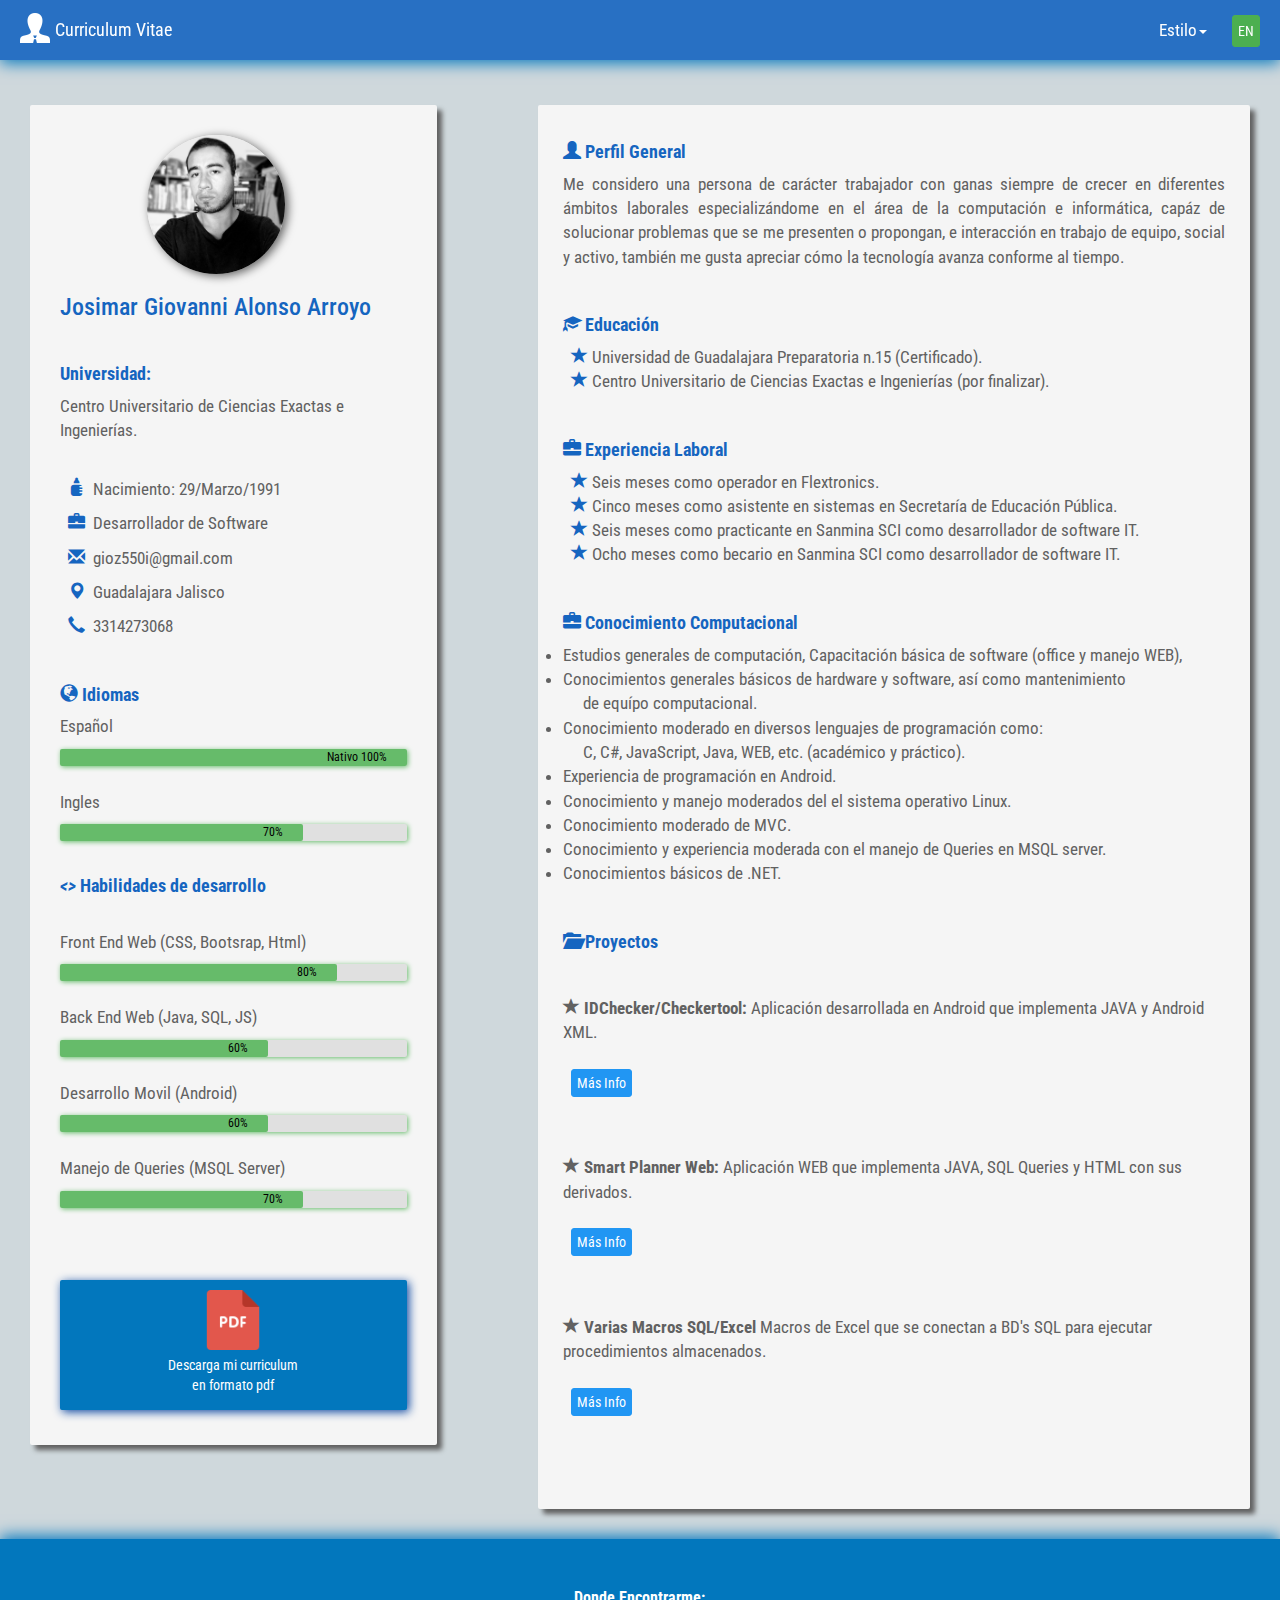
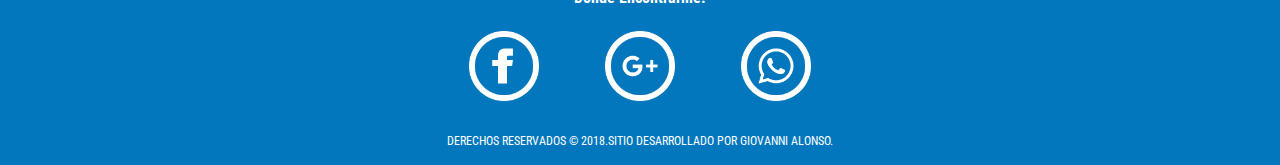
<file: indexes.html>
<!DOCTYPE html>
<html>
<head>
  <meta charset="UTF-8" name="viewport" content="width=device-width">
  <link rel="shortcut icon" type="image/x-icon" href="favicon.ico" />	
  <link href="https://fonts.googleapis.com/css?family=Roboto+Condensed" rel="stylesheet">
  <link rel="stylesheet" href="https://maxcdn.bootstrapcdn.com/bootstrap/3.3.7/css/bootstrap.min.css">
  <script src="https://ajax.googleapis.com/ajax/libs/jquery/3.3.1/jquery.min.js"></script>
  <script src="https://maxcdn.bootstrapcdn.com/bootstrap/3.3.7/js/bootstrap.min.js"></script>
  <link rel="stylesheet" type="text/css" href="styles/stylesm.css">
<title>Curriculum</title>
</head>

<body style="background:#CFD8DC;">

<div id="bodi">

<nav class="navbar navbar-default navbar-fixed-top">
  <div class="container-fluid">
    <div class="navbar-header">
      <button type="button" class="navbar-toggle" data-toggle="collapse" data-target="#myNavbar">
        <span class="icon-bar"></span>
        <span class="icon-bar"></span>
        <span class="icon-bar"></span>                        
      </button>
    	<a class="navbar-brand" href="#" >
		<div>
		  <img style="margin-top:-7px; max-width:30px; margin-right:5px;" src="images/brandimage.png">
		  <span style="float: right;">Curriculum Vitae</span>
		</div>
	</a>
    </div>
    <div class="collapse navbar-collapse" id="myNavbar">
      <ul class="nav navbar-nav navbar-right">
        <li class="dropdown">
          <a class="dropdown-toggle" data-toggle="dropdown" href="#">Estilo<span class="caret"></span></a>
          <ul class="dropdown-menu">
            <li><a href="indexges.html">Glass</a></li>
            <li><a href="indexdes.html">Material Dark</a></li>
          </ul>
        </li>
	<li><button class="btn success" onclick="window.open('index.html','_self');" style="margin-left:10px; margin-top:10px; margin-right:15px; padding:5px;">EN</button></li>      
      </ul>
    </div>
  </div>
</nav>

<div class="container row col-sm-12" style="margin-top:50px; padding:30px;">

	<!--Panel Left-->
	<div class="col-sm-4 boxshadow" style="background:#F5F5F5; border-radius:2px; padding:30px; color:#616161; margin-top:25px;">
		
		<img class="zoom circleshadow" style="width:40%; border-radius: 50%;" src="images/gio.jpg">
		<h3 style="color:#1565C0;">Josimar Giovanni Alonso Arroyo</h3>
		<br>
		<p><h4><strong style="color:#1565C0;">Universidad:</strong></h4> Centro Universitario de Ciencias Exactas e Ingenierías.</p>
		<br>
		<p>&nbsp;&nbsp;<i class="glyphicon glyphicon-baby-formula" style="color:#1565C0;"></i>&nbsp;&nbsp;Nacimiento: 29/Marzo/1991</p>
		<p>&nbsp;&nbsp;<i class="glyphicon glyphicon-briefcase" style="color:#1565C0;"></i>&nbsp;&nbsp;Desarrollador de Software</p>
		<p>&nbsp;&nbsp;<i class="glyphicon glyphicon-envelope" style="color:#1565C0;"></i>&nbsp;&nbsp;gioz550i@gmail.com</p>
		<p>&nbsp;&nbsp;<i class="glyphicon glyphicon-map-marker" style="color:#1565C0;"></i>&nbsp;&nbsp;Guadalajara Jalisco</p>
		<p>&nbsp;&nbsp;<i class="glyphicon glyphicon-earphone" style="color:#1565C0;"></i>&nbsp;&nbsp;3314273068</p>
		<br>
		
		<h4><i class="glyphicon glyphicon-globe"></i>&nbsp;<strong>Idiomas</strong></h4>
		<p>Español</p>
			<div class="skillcontainer">
			  <div class="skills" style="width: 100%; color:black;">Nativo 100%</div>
			</div>
		<br>	
		<p>Ingles</p>
			<div class="skillcontainer">
			  <div class="skills" style="width: 70%; color:black;">70%</div>
			</div>
		<br>
		<h4><i><b><></b></i>&nbsp;<strong>Habilidades de desarrollo</strong></h4>
		<br>
		<p>Front End Web (CSS, Bootsrap, Html)</p>
			<div class="skillcontainer">
			  <div class="skills" style="width: 80%; color:black;">80%</div>
			</div>
		<br>
		<p>Back End Web (Java, SQL, JS)</p>
			<div class="skillcontainer">
			  <div class="skills" style="width: 60%; color:black;">60%</div>
			</div>
		<br>
		<p>Desarrollo Movil (Android)</p>
			<div class="skillcontainer">
			  <div class="skills" style="width: 60%; color:black;">60%</div>
			</div>
		<br>
		<p>Manejo de Queries (MSQL Server)</p>
			<div class="skillcontainer">
			  <div class="skills" style="width: 70%; color:black;">70%</div>
			</div>
		<br>
		<br>
		<br>
		
		<div class="zoom boxblackshadow pdfbox" style="text-align:center; padding-top:10px; padding-bottom:5px; border-radius:2px; margin-bottom:5px;">
		<a href="docs/CV_Esp.pdf" download style="text-decoration:none;"><img src="images/pdf.png" style="max-width:60px; margin-bottom:5px;"></img><p style="font-size:14px; color:white;">Descarga mi curriculum<br>en formato pdf</p></a>
		</div>
		
	</div>
	
	
	<!--Spacer-->
	<div class="col-sm-1" style="margin-top:50px;"></div>
	
	
	<!--Panel Right-->
	<div class="col-sm-7 boxshadow" style="background:#F5F5F5; border-radius:2px; color:#616161; padding:25px; margin-top:25px;">
	
			<h4><i class="glyphicon glyphicon-user"></i>&nbsp;<strong>Perfil General</strong></h4>
				<p style="text-align:justify;">
					Me considero una persona de carácter trabajador con ganas siempre de crecer en diferentes ámbitos laborales especializándome en el área de la computación e informática, capáz de solucionar problemas que se me presenten o propongan, e interacción en trabajo de equipo, social y activo, también me gusta apreciar cómo la tecnología avanza conforme al tiempo. 
				</p>
				<br>
			<h4><i class="glyphicon glyphicon-education"></i>&nbsp;<strong>Educación</strong></h4>
				<p>
				&nbsp;&nbsp;<span class="glyphicon glyphicon-star" style="color:#1565C0;"></span>&nbsp;Universidad de Guadalajara Preparatoria n.15 (Certificado).<br>
				&nbsp;&nbsp;<span class="glyphicon glyphicon-star" style="color:#1565C0;"></span>&nbsp;Centro Universitario de Ciencias Exactas e Ingenierías (por finalizar).
				</p>
				<br>
			<h4><i class="glyphicon glyphicon-briefcase"></i>&nbsp;<strong>Experiencia Laboral</strong></h4>
				<p>
				&nbsp;&nbsp;<span class="glyphicon glyphicon-star" style="color:#1565C0;"></span>&nbsp;Seis meses como operador en Flextronics.<br>
				&nbsp;&nbsp;<span class="glyphicon glyphicon-star" style="color:#1565C0;"></span>&nbsp;Cinco meses como asistente en sistemas en Secretaría de Educación Pública.<br>
				&nbsp;&nbsp;<span class="glyphicon glyphicon-star" style="color:#1565C0;"></span>&nbsp;Seis meses como practicante en Sanmina SCI como desarrollador de software IT.<br>
				&nbsp;&nbsp;<span class="glyphicon glyphicon-star" style="color:#1565C0;"></span>&nbsp;Ocho meses como becario en Sanmina SCI como desarrollador de software IT.<br>
				</p>
				<br>
			<h4><i class="glyphicon glyphicon-briefcase"></i>&nbsp;<strong>Conocimiento Computacional</strong></h4>
				<p style="text-align:justify">
				<li>
				Estudios generales de computación, Capacitación básica de software (office y manejo WEB), 
				</li>
				<li>
				Conocimientos generales básicos de hardware y software, así como mantenimiento<br>&nbsp;&nbsp;&nbsp;&nbsp; de equípo computacional.
				</li>
				<li>
				Conocimiento moderado en diversos lenguajes de programación como: <br>&nbsp;&nbsp;&nbsp;&nbsp; C, C#, JavaScript, Java, WEB, etc. (académico y práctico).
				</li>
				<li>
				Experiencia de programación en Android.
				</li>
				<li>
				Conocimiento y manejo moderados del el sistema operativo Linux.
				</li>
				<li>
				Conocimiento moderado de MVC.
				</li>
				<li>
				Conocimiento y experiencia moderada con el manejo de Queries en MSQL server.
				</li>
				<li>
				Conocimientos básicos de .NET.
				</p>	
				<br>

				<h4><i class="glyphicon glyphicon-folder-open"></i>&nbsp;<strong>Proyectos</strong></h4>				
				<p>
				&nbsp;&nbsp;<p><span class="glyphicon glyphicon-star"></span>&nbsp;<b>IDChecker/Checkertool:</b> Aplicación desarrollada en Android que implementa JAVA y Android XML.<br>
				<br>&nbsp;&nbsp;<button onclick="abrirModalChecker(); blurredBody();" class="btn info" id="myBtn">Más Info</button></p><br>			
				
				&nbsp;&nbsp;<p><span class="glyphicon glyphicon-star"></span>&nbsp;<b>Smart Planner Web:</b> Aplicación WEB que implementa JAVA, SQL Queries y HTML con sus derivados.<br>
				<br>&nbsp;&nbsp;<button onclick="abrirModalSmart(); blurredBody();" class="btn info" id="myBtn">Más Info</button></p><br>
				
				&nbsp;&nbsp;<p><span class="glyphicon glyphicon-star"></span>&nbsp;<b>Varias Macros SQL/Excel</b> Macros de Excel que se conectan a BD's SQL para ejecutar procedimientos almacenados.<br>
				<br>&nbsp;&nbsp;<button onclick="abrirModalSQL(); blurredBody();" class="btn info" id="myBtn">Más Info</button></p><br>
				</p>
				<br>
	
	</div>			
	
</div>

<div class="footer col-sm-12 topboxshadow">

			<div class="row">
			<div class="col-sm-4"></div>	
			<div style="text-align:center;" class="col-sm-4">
				<br>
				<h5 style="color:white; font-size:16px;"><strong>Donde Encontrarme:</strong></h5>
				<div class="row" style="padding-left:10px; padding-right:10px;">			
				
				<div class="col-xs-4 zoom"><a target="_blank" href="https://www.facebook.com/ljustin.ramsay"><img src="images/facebook-c-w.png" width="70" style="margin:15px;"></a></div>
				
				<div class="col-xs-4 zoom"><a target="_blank" href="https://plus.google.com/u/0/100067954794272461246"><img src="images/gplus-c-w.png" style="margin:15px;" width="70"></a></div>
				
				<div class="col-xs-4 zoom"><a title="Mi Número:" data-toggle="popover" data-trigger="click" data-placement="top" data-content="3314273068"><img src="images/whatsapp-c-w.png" width="70" style="margin:15px;"></a></div>	
				
				</div>
			</div>
			<div class="col-sm-4"></div>
			</div>
		 
		   <div style="text-align:center; font-size:12px; color:white;">
			   <br>
			   DERECHOS RESERVADOS &copy; 2018.SITIO DESARROLLADO POR GIOVANNI ALONSO.
		   </div>
	
</div>
</div>

<div id="snackbar">No puedo mostrar ejemplo de este proyecto debido a las políticas de privacidad de la empresa.</div>

<!--modal Checkertool-->
<div id="modalChecker" class="modal" role="dialog">
<div class="modal-dialog modal-md">
  <div class="modal-content">
	<div class="modal-header">
	  <button onclick="modalChecker.style.display = 'none'; blurredBody();" class="close">&times;</button>
	  <h4 style="text-align:center">Checkertool</h4>
	</div>
	<div class="modal-body row">
	  <div class="col-xs-5" style="padding:5px;"><img class="boxshadow zoom" style="border-radius:5px; width:100%;" src="images/checkertool1.png"></div>
	  <div class="col-xs-7 textshadow" style="font-size:16px; margin-bottom:40px; margin-top:10px;"><p>
	  CheckerTool es una aplicación android usada para tener un regístro de gente invitada a un determinado evento.<br>
	  Si una persona no esta en la lista de invitados la aplicación mostrara a esta persona como no invitada, de otra manera la app mostrará un gráfico anunciando acceso autorizado a esta persona asi como tendra un regístro de la hora de llegada de dicha persona y lo guardara en un archivo de Excel.
	  <br>
	  <br>
	  La tecnología implementada en esta aplicación es:<br><br>
	  - Android XML como Frontend.<br>
	  - Java como backend.<br>
	  - SQLite como manejo de base de datos. 
	  </p></div>
	  <div>
	  <button onclick="window.open('https://github.com/gioalonso/Checkertool','_blank');" class="btn info" id="myBtn" style="position: absolute; right: 5%; bottom:3%;">Miralo en  GitHub</button>
	  </div>
	</div>
  </div>
</div>
</div>


	<!--modal SQL-->
<div id="modalSQL" class="modal" role="dialog">
<div class="modal-dialog modal-md">
  <div class="modal-content">
	<div class="modal-header-blue">
	  <button onclick="modalSQL.style.display = 'none'; blurredBody();" class="close">&times;</button>
	  <h4 style="text-align:center">SQL Queries</h4>
	</div>
	<div class="modal-body row">
	  <div class="col-xs-5" style="padding:5px;"><img class="boxshadow zoom" style="border-radius:5px; width:100%;" src="images/Excel.jpg"><br><br><br><img class="boxshadow zoom" style="border-radius:5px; width:100%;" src="images/sql.jpg"></div>
	  <div class="col-xs-7 textshadow" style="font-size:16px; margin-bottom:40px; margin-top:10px;"><p>
	  He creado varias macros de excel para obtener información depurada de una base de datos SQL server.<br>
	  El método que he utilizado es crear macros que básicamente lo que hacen es una comunicación con la base de datos, despues por medio de un procedimiento almacenado se obtiene y depúra la información según el usuario la requiere.
	  <br>
	  <br>
	  La tecnología aplicada para estas aplicaciones es:<br><br>
	  - SQL Server para la creación de los procedimientos almacenados.<br>
	  - VBA para el desarrollo de las macros.
	  </p></div>
	  <div>
	  <button onclick="window.open('https://drive.google.com/open?id=1AX98P2M3h2O3Az5P1oUDWwMnJuxjKMR-','_blank');" class="btn info" id="myBtn" style="position: absolute; right: 5%; bottom:3%;">Mira un ejemplo</button>
	  </div>
	</div>
  </div>
</div>
</div>

<!--modal SmartPlanner-->
<div id="modalSmart" class="modal" role="dialog">
<div class="modal-dialog modal-md">
  <div class="modal-content">
	<div class="modal-header-orange">
	  <button onclick="modalSmart.style.display = 'none'; blurredBody();" class="close">&times;</button>
	  <h4 style="text-align:center">Smart Planner</h4>
	</div>
	<div class="modal-body row">
	  <div class="col-xs-5" style="padding:5px;"><img class="boxshadow zoom" style="border-radius:5px; width:100%;" src="images/smart3.jpg"><br><br><br><img class="boxshadow zoom" style="border-radius:5px; width:100%;" src="images/smart2.jpg"></div>
	  <div class="col-xs-7 textshadow" style="font-size:16px; margin-bottom:40px; margin-top:10px;"><p>
		Smart Planner es básicamente una herramienta WEB creada para dar solución a una migración de sistema debido a que la compañía quería hacer un cambio de software de Microsoft Office a la plataforma de ofimática de Google, Smart Planner lo que hace de manera básica es conectarse a una base de datos MSQL y mostrar los datos en una página WEB.
	  <br>
	  <br>
	  La tecnología aplicada para estas aplicaciones es:<br><br>
		- SPRING como Framework.<br>
		- MSQL server para manejo de base de datos.<br>
		- HTML, CSS y Bootstrap como front-end.<br>
		- Java como back-end.
	  </p></div>
	  <div>
	  <button onclick="snackbar();" class="btn info" id="myBtn" style="position: absolute; right: 5%; bottom:3%;">Confidencial</button>
	  </div>
	</div>
  </div>
</div>
</div>


</body>

<script>

	// Get the modal
	var modalCheck = document.getElementById('modalChecker');
	var modalSQL = document.getElementById('modalSQL');
	var modalSmart = document.getElementById('modalSmart');
	var bodi = document.getElementById("bodi");

	//functions for modalChecker
	
	// When the user clicks on the button, open the modal 
	function abrirModalChecker() {
		modalCheck.style.display = "block";
	}

	// When the user clicks anywhere outside of the modal, close it
	window.onclick = function(event) {
		if (event.target == modalCheck || event.target == modalSmart || event.target == modalSQL) {
			modalCheck.style.display = "none";
			modalSQL.style.display = "none";
			modalSmart.style.display = "none";
			bodi.classList.toggle("blur");
		}
	}
	
	//functions for modalSQL
	
	function abrirModalSQL() {
		modalSQL.style.display = "block";
	}
	
	//functions for modalSmart
	
	function abrirModalSmart() {
		modalSmart.style.display = "block";
	}

	$(document).ready(function(){
		$('[data-toggle="popover"]').popover();   
	});	
	
	function blurredBody() {
    bodi.classList.toggle("blur");
	}
	
	function snackbar() {
    // Get the snackbar DIV
    var x = document.getElementById("snackbar");

    // Add the "show" class to DIV
    x.className = "show";

    // After 4 seconds, remove the show class from DIV
    setTimeout(function(){ x.className = x.className.replace("show", ""); }, 4000);
	}

</script>
</file>
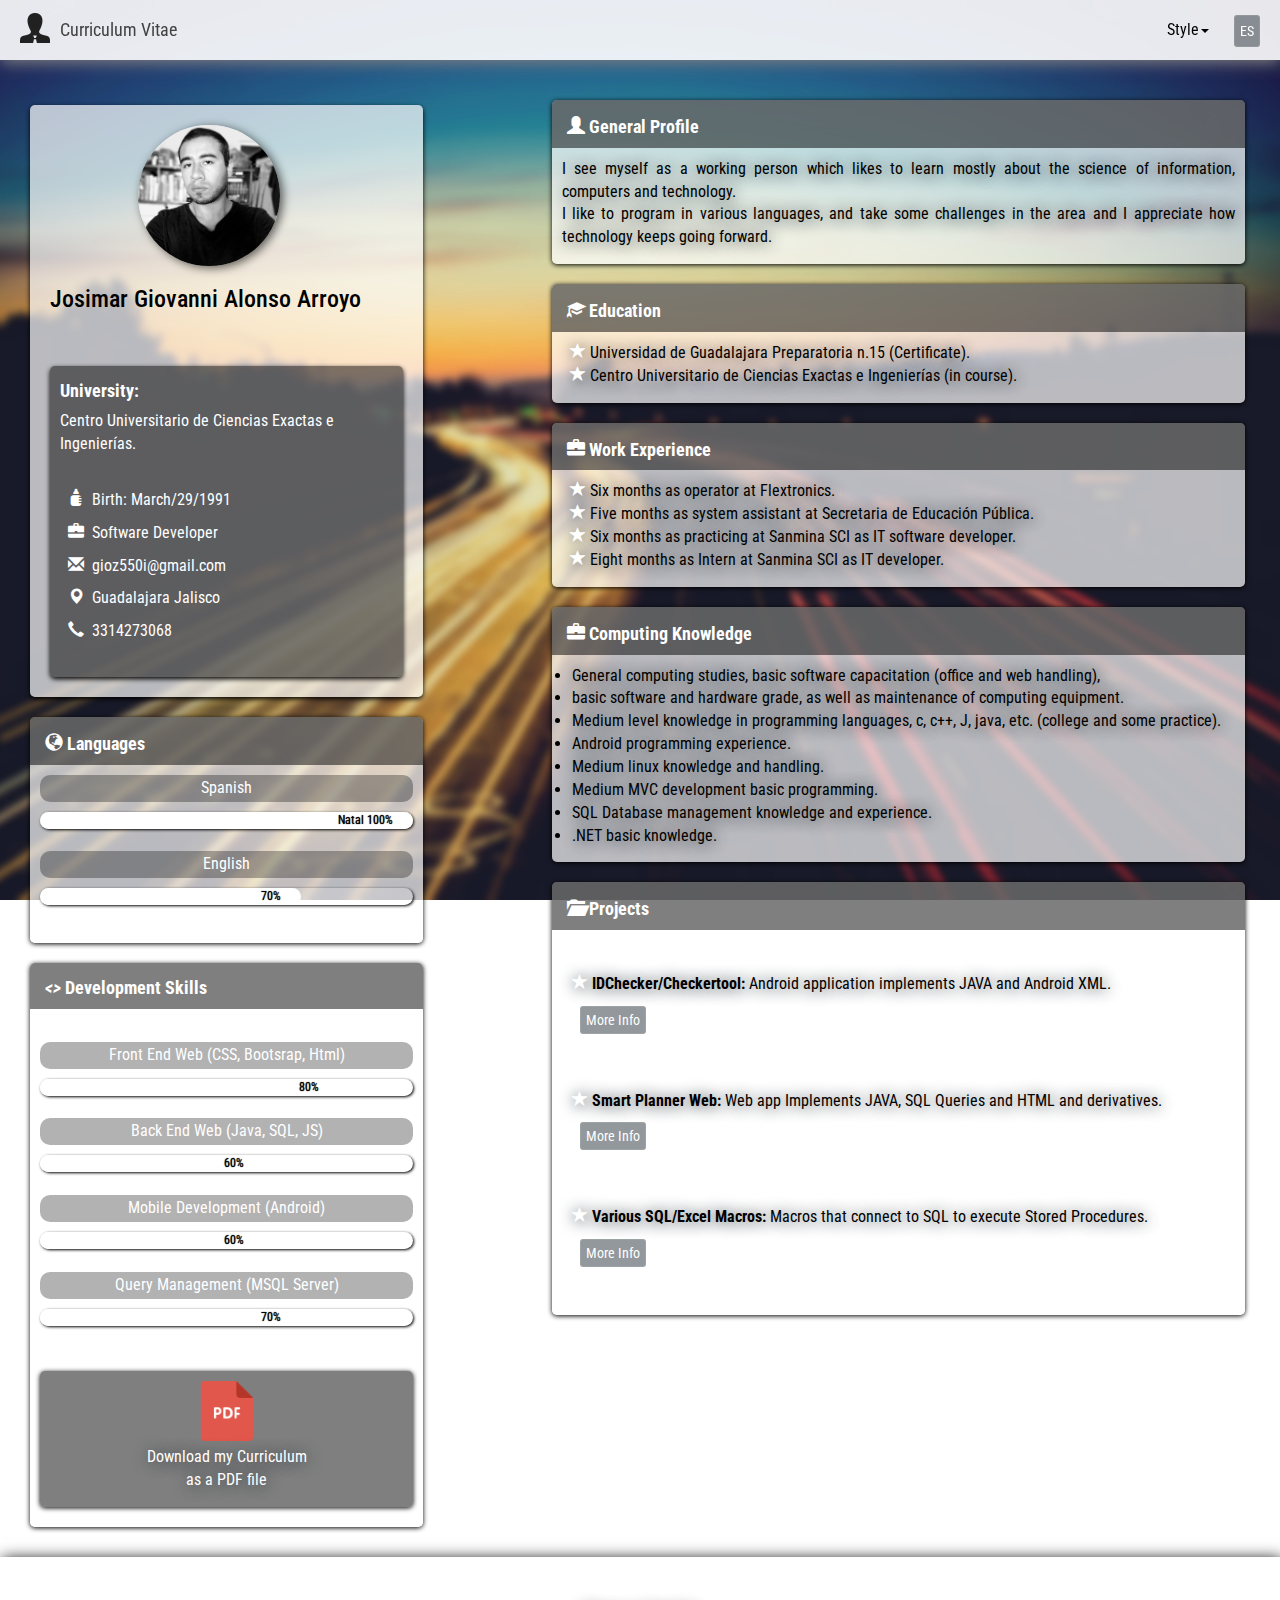
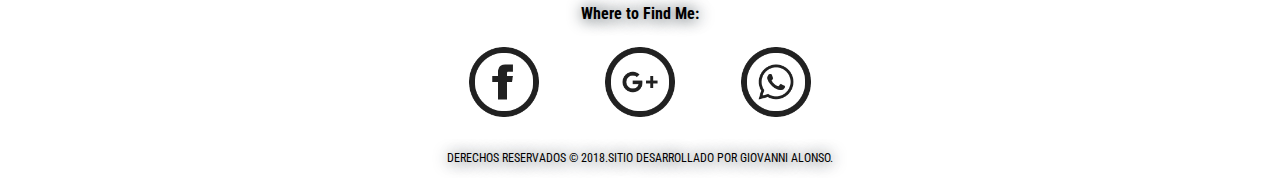
<file: indexg.html>
<!DOCTYPE html>
<html>
<head>
  <meta charset="UTF-8" name="viewport" content="width=device-width">
  <link rel="shortcut icon" type="image/x-icon" href="favicon.ico" />
  <link href="https://fonts.googleapis.com/css?family=Roboto+Condensed" rel="stylesheet">
  <link rel="stylesheet" href="https://maxcdn.bootstrapcdn.com/bootstrap/3.3.7/css/bootstrap.min.css">
  <script src="https://ajax.googleapis.com/ajax/libs/jquery/3.3.1/jquery.min.js"></script>
  <script src="https://maxcdn.bootstrapcdn.com/bootstrap/3.3.7/js/bootstrap.min.js"></script>
  <link rel="stylesheet" type="text/css" href="styles/stylesg.css">
<title>Curriculum</title>
</head>

<body class="parallax">

<div id="bodi">

<nav class="navbar navbar-default navbar-fixed-top">
  <div class="container-fluid">
    <div class="navbar-header">
      <button type="button" class="navbar-toggle" data-toggle="collapse" data-target="#myNavbar">
        <span class="icon-bar"></span>
        <span class="icon-bar"></span>
        <span class="icon-bar"></span>                        
      </button>
      	<a class="navbar-brand" href="#" >
			<div>
			  <img style="margin-top:-7px; max-width:30px; margin-right:10px;" src="images/brandimage-gray.png">
			  <span style="float: right;">Curriculum Vitae</span>
			</div>
		</a>
    </div>
    <div class="collapse navbar-collapse" id="myNavbar">
      <ul class="nav navbar-nav navbar-right">
        <li class="dropdown">
          <a class="dropdown-toggle" data-toggle="dropdown" href="#">Style<span class="caret"></span></a>
          <ul class="dropdown-menu">
            <li><a href="index.html">Material</a></li>
            <li><a href="indexd.html">Material Dark</a></li>
          </ul>
        </li>
		<li><button class="btn glassy" onclick="window.open('indexges.html','_self');" style="margin-left:10px; margin-top:10px; margin-right:15px; padding:5px;">ES</button></li>	
      </ul>
    </div>
  </div>
</nav>

<div class="container row col-sm-12" style="margin-top:50px; padding:20px;">

	<!--Panel Left-->
	<div class="col-sm-4" style="border-radius:5px; padding:10px; color:white; margin-top:25px;">
		
		<div class="card">
		<img class="zoom circleshadow" style="width:40%; border-radius: 50%;" src="images/gio.jpg">
		<h3>Josimar Giovanni Alonso Arroyo</h3>
		<br>
		<div class="cardtext">
		<p><h4><strong>University:</strong></h4> Centro Universitario de Ciencias Exactas e Ingenierías.</p>
		<br>
		<p>&nbsp;&nbsp;<i class="glyphicon glyphicon-baby-formula" style="color:white;"></i>&nbsp;&nbsp;Birth: March/29/1991</p>
		<p>&nbsp;&nbsp;<i class="glyphicon glyphicon-briefcase" style="color:white;"></i>&nbsp;&nbsp;Software Developer</p>
		<p>&nbsp;&nbsp;<i class="glyphicon glyphicon-envelope" style="color:white;"></i>&nbsp;&nbsp;gioz550i@gmail.com</p>
		<p>&nbsp;&nbsp;<i class="glyphicon glyphicon-map-marker" style="color:white;"></i>&nbsp;&nbsp;Guadalajara Jalisco</p>
		<p>&nbsp;&nbsp;<i class="glyphicon glyphicon-earphone" style="color:white;"></i>&nbsp;&nbsp;3314273068</p>
		<br>
		</div>
		</div>
		
		<div class="milk">
		<div class="milkheader">
		<h4><i class="glyphicon glyphicon-globe"></i>&nbsp;<strong>Languages</strong></h4>
		</div>
		<div style="margin:10px;">
		<p class="headercontainer">Spanish</p>
			<div class="skillcontainer">
			  <div class="skills" style="width: 100%; color:black;">Natal 100%</div>
			</div>
		<br>	
		<p class="headercontainer">English</p>
			<div class="skillcontainer">
			  <div class="skills" style="width: 70%; color:black;">70%</div>
			</div>
		<br>
		</div>
		</div>
		
		<div class="milk">
		<div class="milkheader">		
		<h4><i><b><></b></i>&nbsp;<strong>Development Skills</strong></h4>
		</div>
		<br>
		<div style="padding:10px;">
		<p class="headercontainer">Front End Web (CSS, Bootsrap, Html)</p>
			<div class="skillcontainer">
			  <div class="skills" style="width: 80%; color:black;">80%</div>
			</div>
		<br>
		<p class="headercontainer">Back End Web (Java, SQL, JS)</p>
			<div class="skillcontainer">
			  <div class="skills" style="width: 60%; color:black;">60%</div>
			</div>
		<br>
		<p class="headercontainer">Mobile Development (Android)</p>
			<div class="skillcontainer">
			  <div class="skills" style="width: 60%; color:black;">60%</div>
			</div>
		<br>
		<p class="headercontainer">Query Management (MSQL Server)</p>
			<div class="skillcontainer">
			  <div class="skills" style="width: 70%; color:black;">70%</div>
			</div>
		<br>
		<br>
		
		<div class="zoom pdfbox textshadow">
		<a href="docs/CV_Eng.pdf" download style="text-decoration:none;"><img src="images/pdf.png" style="max-width:60px; margin-bottom:5px;"></img><p style="color:white;">Download my Curriculum<br>as a PDF file</p></a>
		</div>
		</div>
		</div>
		
	</div>
	
	
	<!--Spacer-->
	<div class="col-sm-1" style="margin-top:50px;"></div>
	
	
	<!--Panel Right-->
	<div class="col-sm-7 " style=" margin-top:10px;">
			<div class="milk">
			<div class="milkheader">
			<h4><i class="glyphicon glyphicon-user"></i>&nbsp;<strong>General Profile</strong></h4>
			</div>
				<div class="textshadow" style="margin:10px;">
				<p style="text-align:justify;">
				I see myself as a working person which likes to learn mostly about the science of
				information, computers and technology.
				<br>I like to program in various languages, and take some
				challenges in the area and I appreciate how technology keeps going forward.
				</p>
				</div>
			</div>
			<div class="milk">
			<div class="milkheader">			
			<h4><i class="glyphicon glyphicon-education"></i>&nbsp;<strong>Education</strong></h4>
			</div>
				<div class="textshadow" style="margin:10px;">			
				<p>
				&nbsp;&nbsp;<span class="glyphicon glyphicon-star" style="color:white;"></span>&nbsp;Universidad de Guadalajara Preparatoria n.15 (Certificate).<br>
				&nbsp;&nbsp;<span class="glyphicon glyphicon-star" style="color:white;"></span>&nbsp;Centro Universitario de Ciencias Exactas e Ingenierías (in course).
				</p>
				</div>
			</div>
			<div class="milk">
			<div class="milkheader">
			<h4><i class="glyphicon glyphicon-briefcase"></i>&nbsp;<strong>Work Experience</strong></h4>
			</div>
				<div class="textshadow" style="margin:10px;">
				<p>
				&nbsp;&nbsp;<span class="glyphicon glyphicon-star" style="color:white;"></span>&nbsp;Six months as operator at Flextronics.<br>
				&nbsp;&nbsp;<span class="glyphicon glyphicon-star" style="color:white;"></span>&nbsp;Five months as system assistant at Secretaria de Educación Pública.<br>
				&nbsp;&nbsp;<span class="glyphicon glyphicon-star" style="color:white;"></span>&nbsp;Six months as practicing at Sanmina SCI as IT software developer.<br>
				&nbsp;&nbsp;<span class="glyphicon glyphicon-star" style="color:white;"></span>&nbsp;Eight months as Intern at Sanmina SCI as IT developer.<br>
				</p>
				</div>
			</div>
			<div class="milk">
			<div class="milkheader">			
			<h4><i class="glyphicon glyphicon-briefcase"></i>&nbsp;<strong>Computing Knowledge</strong></h4>
			</div>
				<div class="textshadow" style="margin:10px; margin-left:20px;">
				<p style="text-align:justify">
				<li>
				General computing studies, basic software capacitation (office and web handling), 
				</li>
				<li>
				basic software and hardware grade, as well as maintenance of computing equipment.
				</li>
				<li>
				Medium level knowledge in programming languages, c, c++, J, java, etc. (college and some
				practice).
				</li>
				<li>
				Android programming experience.
				</li>
				<li>
				Medium linux knowledge and handling.
				</li>
				<li>
				Medium MVC development basic programming.
				</li>
				<li>
				SQL Database management knowledge and experience.
				</li>
				<li>
				.NET basic knowledge.
				</p>
				</div>
			</div>	
			<div class="milk">
			<div class="milkheader">			
				<h4><i class="glyphicon glyphicon-folder-open"></i>&nbsp;<strong>Projects</strong></h4>
				</div>
				<div class="textshadow" style="margin:10px; margin-left:20px;">
				<p>
				&nbsp;&nbsp;<p><span class="glyphicon glyphicon-star" style="color:white;"></span>&nbsp;<b>IDChecker/Checkertool:</b> Android application implements JAVA and Android XML.
				<br>&nbsp;&nbsp;<button onclick="abrirModalChecker(); blurredBody();" class="btn glassy" style="margin-top:10px;" id="myBtn">More Info</button></p><br>			
				
				&nbsp;&nbsp;<p><span class="glyphicon glyphicon-star" style="color:white;"></span>&nbsp;<b>Smart Planner Web:</b> Web app Implements JAVA, SQL Queries and HTML and derivatives.
				<br>&nbsp;&nbsp;<button onclick="abrirModalSmart(); blurredBody();" class="btn glassy" style="margin-top:10px;" id="myBtn">More Info</button></p><br>
				
				&nbsp;&nbsp;<p><span class="glyphicon glyphicon-star" style="color:white;"></span>&nbsp;<b>Various SQL/Excel Macros:</b> Macros that connect to SQL to execute Stored Procedures.
				<br>&nbsp;&nbsp;<button onclick="abrirModalSQL(); blurredBody();" style="margin-top:10px;" class="btn glassy" id="myBtn">More Info</button></p><br>
				</p>
				</div>
			</div>	
	
	</div>			
	
</div>

<div class="footer col-sm-12 topboxshadow textshadow">

			<div class="row">
			<div class="col-sm-4"></div>	
			<div style="text-align:center;" class="col-sm-4">
				<br>
				<h5 style="font-size:16px;"><strong>Where to Find Me:</strong></h5>
				<div class="row" style="padding-left:10px; padding-right:10px;">			
				
				<div class="col-xs-4 zoom"><a target="_blank" href="https://www.facebook.com/ljustin.ramsay"><img src="images/facebook-c.png" width="70" style="margin:15px;"></a></div>
				
				<div class="col-xs-4 zoom"><a target="_blank" href="https://plus.google.com/u/0/100067954794272461246"><img src="images/gplus-c.png" style="margin:15px;" width="70"></a></div>
				
				<div class="col-xs-4 zoom" style="color:black"><a title="Phone Number:" data-toggle="popover" data-trigger="click" data-placement="top" data-content="3314273068"><img src="images/whatsapp-c.png" width="70" style="margin:15px;"></a></div>	
				
				</div>
			</div>
			<div class="col-sm-4"></div>
			</div>
		 
		   <div style="text-align:center; font-size:12px;">
			   <br>
			   DERECHOS RESERVADOS &copy; 2018.SITIO DESARROLLADO POR GIOVANNI ALONSO.
		   </div>
	
</div>
</div>

<div id="snackbar">Can not show example of this project due company privacy policy</div>

<!--modal Checkertool-->
<div id="modalChecker" class="modal" role="dialog">
<div class="modal-dialog modal-md">
  <div class="modal-content">
	<div class="modal-header">
	  <button onclick="modalChecker.style.display = 'none'; blurredBody();" class="close">&times;</button>
	  <h5 style="text-align:center; color:white; font-size:16px; text-shadow: 1px 1px 10px black;"><strong>Checkertool</strong></h5>
	</div>
	<div class="modal-body row">
	  <div class="col-xs-5" style="padding:5px;"><img class="boxshadow zoom" style="border-radius:5px; width:100%;" src="images/checkertool1.png"></div>
	  <div class="col-xs-7" style="font-size:16px; margin-bottom:40px; margin-top:10px; text-shadow:1px 1px 15px black;"><p>
	  Checkertool is an android application used to have a registry of invited people to a certain event.<br>
	  If a person is not in the invited list the app will show it as denied, otherwise the app will return a granted access graphic
	  as well as it will take registry of this person and the time of arrival and output it on an xls excel sheet.
	  <br>
	  <br>
	  The technology implemented on this application is:<br><br>
	  - Android XML as Frontend.<br>
	  - Java as backend.<br>
	  - SQLite as a database. 
	  </p></div>
	  <div>
	  <button onclick="window.open('https://github.com/gioalonso/Checkertool','_blank');" class="btn glassy" id="myBtn" style="position: absolute; right: 5%; bottom:3%;">Check on GitHub</button>
	  </div>
	</div>
  </div>
</div>
</div>


	<!--modal SQL-->
<div id="modalSQL" class="modal" role="dialog">
<div class="modal-dialog modal-md">
  <div class="modal-content">
	<div class="modal-header">
	  <button onclick="modalSQL.style.display = 'none'; blurredBody();" class="close">&times;</button>
	  <h5 style="text-align:center; color:white; font-size:16px; text-shadow: 1px 1px 10px black;"><strong>SQL Queries</strong></h5>
	</div>
	<div class="modal-body row">
	  <div class="col-xs-5" style="padding:5px;"><img class="boxshadow zoom" style="border-radius:5px; width:100%;" src="images/Excel.jpg"><br><br><br><img class="boxshadow zoom" style="border-radius:5px; width:100%;" src="images/sql.jpg"></div>
	  <div class="col-xs-7" style="font-size:16px; margin-bottom:40px; margin-top:10px; text-shadow:1px 1px 15px black;"><p>
	  I've performed various excel macros to get information from an SQL database.<br>
	  The method i had used is to create a macro that simply calls a main stored procedure that was the responsible to do a whole query with all the functions the
	  user needed or requested.
	  <br>
	  <br>
	  The technology implemented for this applications is:<br><br>
	  - SQL Server for the creation of the Stored Procedures.<br>
	  - VBA for the macros development.
	  </p></div>
	  <div>
	  <button onclick="window.open('https://drive.google.com/open?id=1AX98P2M3h2O3Az5P1oUDWwMnJuxjKMR-','_blank');" class="btn glassy" id="myBtn" style="position: absolute; right: 5%; bottom:3%;">Take a look</button>
	  </div>
	</div>
  </div>
</div>
</div>

<!--modal SmartPlanner-->
<div id="modalSmart" class="modal" role="dialog">
<div class="modal-dialog modal-md">
  <div class="modal-content">
	<div class="modal-header">
	  <button onclick="modalSmart.style.display = 'none'; blurredBody();" class="close">&times;</button>
	  <h5 style="text-align:center; color:white; font-size:16px; text-shadow: 1px 1px 10px black;"><strong>Smart Planner</strong></h5>
	</div>
	<div class="modal-body row">
	  <div class="col-xs-5" style="padding:5px;"><img class="boxshadow zoom" style="border-radius:5px; width:100%;" src="images/smart3.jpg"><br><br><br><img class="boxshadow zoom" style="border-radius:5px; width:100%;" src="images/smart2.jpg"></div>
	  <div class="col-xs-7" style="font-size:16px; margin-bottom:40px; margin-top:10px; text-shadow:1px 1px 15px black;"><p>
		Smart Planner is basically a web tool created to give solution to a system migration since the company was trying to change from Microsoft office to the google office platform, basically it makes queries to a SQL database and search for the info a user needs to further use of it.
	  <br>
	  <br>
	  The technology implemented on this application is:<br><br>
		- SPRING as Framework.<br> 
		- SQL Server as data based info.<br>
		- HTML, CSS and Bootstrap as front-end.<br>
		- Java as back-end. 
	  </p></div>
	  <div>
	  <button onclick="snackbar();" class="btn glassy" id="myBtn" style="position: absolute; right: 5%; bottom:3%;">Confidential</button>
	  </div>
	</div>
  </div>
</div>
</div>


</body>

<script>

	// Get the modal
	var modalCheck = document.getElementById('modalChecker');
	var modalSQL = document.getElementById('modalSQL');
	var modalSmart = document.getElementById('modalSmart');
	var bodi = document.getElementById("bodi");

	//functions for modalChecker
	
	// When the user clicks on the button, open the modal 
	function abrirModalChecker() {
		modalCheck.style.display = "block";
	}

	// When the user clicks anywhere outside of the modal, close it
	window.onclick = function(event) {
		if (event.target == modalCheck || event.target == modalSmart || event.target == modalSQL) {
			modalCheck.style.display = "none";
			modalSQL.style.display = "none";
			modalSmart.style.display = "none";
			bodi.classList.toggle("blur");
		}
	}
	
	//functions for modalSQL
	
	function abrirModalSQL() {
		modalSQL.style.display = "block";
	}
	
	//functions for modalSmart
	
	function abrirModalSmart() {
		modalSmart.style.display = "block";
	}

	$(document).ready(function(){
		$('[data-toggle="popover"]').popover();   
	});	
	
	function blurredBody() {
    bodi.classList.toggle("blur");
	}

	function snackbar() {
    // Get the snackbar DIV
    var x = document.getElementById("snackbar");

    // Add the "show" class to DIV
    x.className = "show";

    // After 4 seconds, remove the show class from DIV
    setTimeout(function(){ x.className = x.className.replace("show", ""); }, 4000);
	}	

</script>
</file>
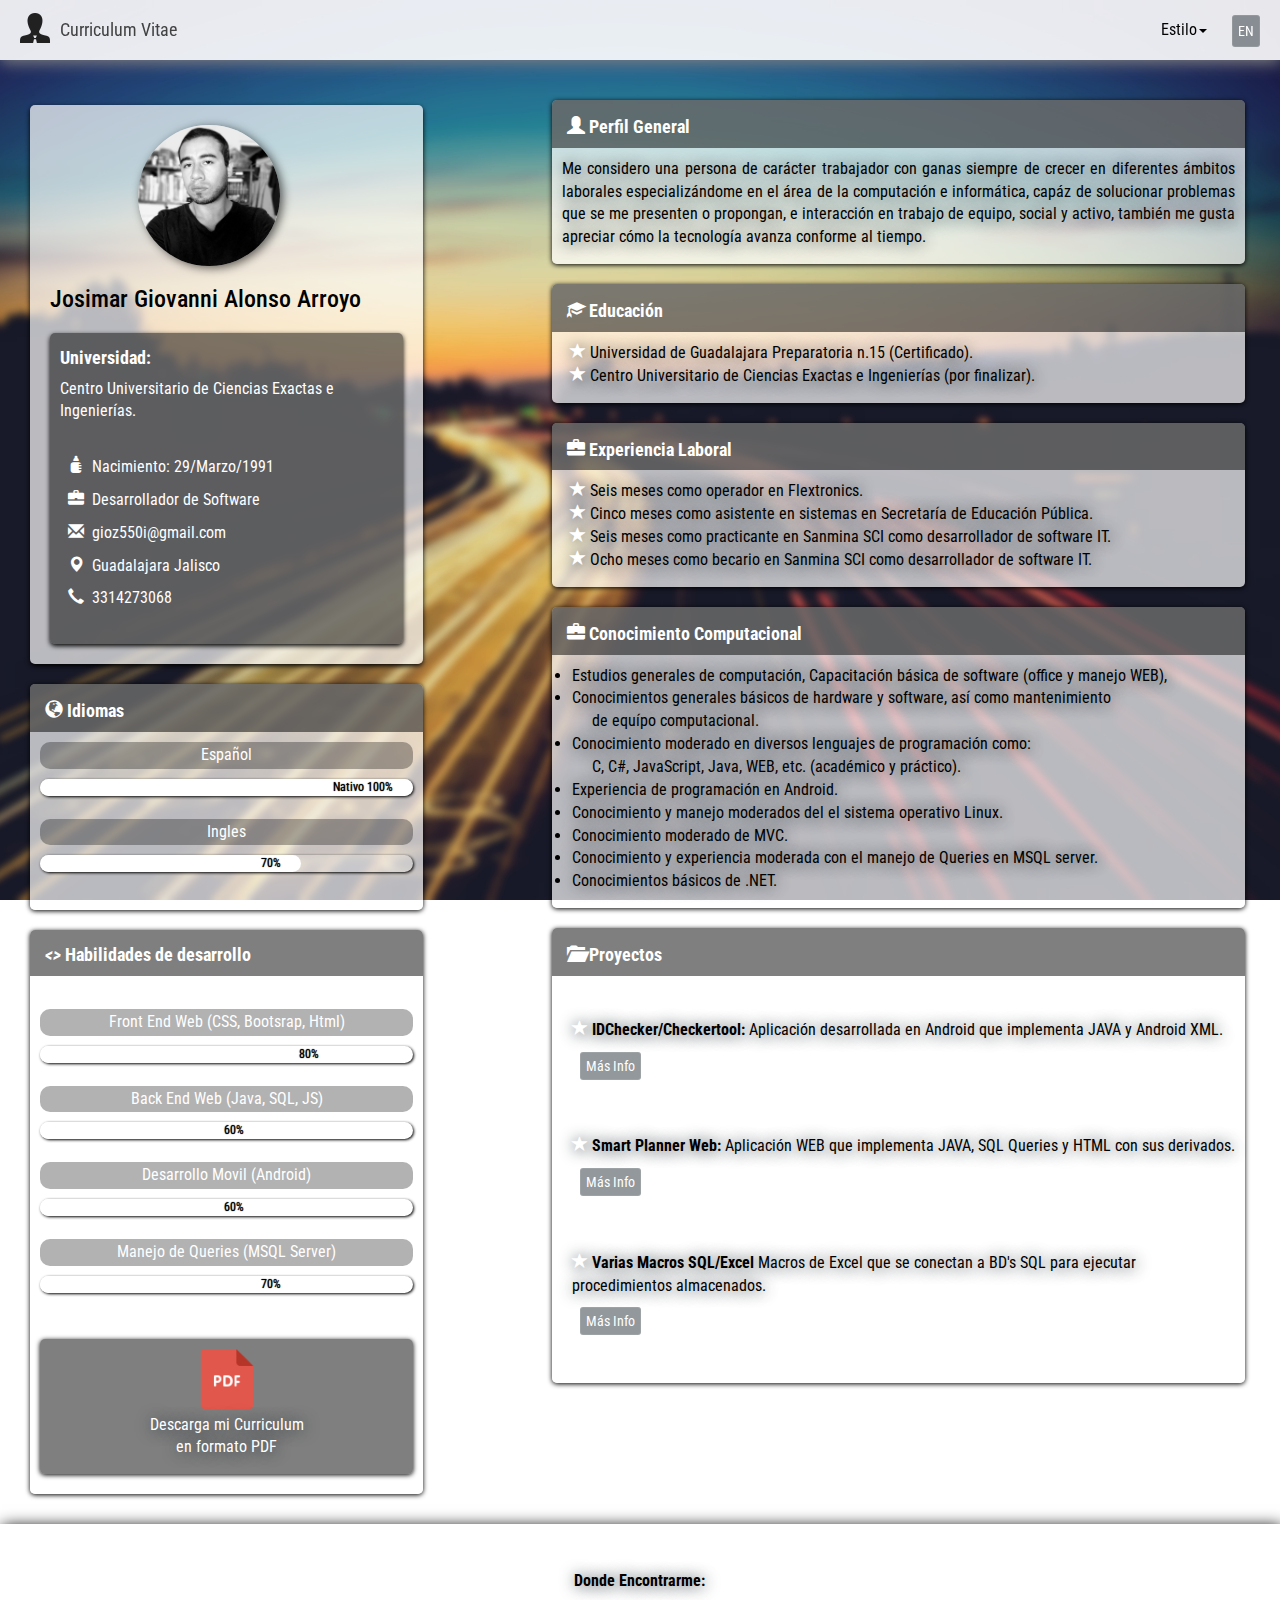
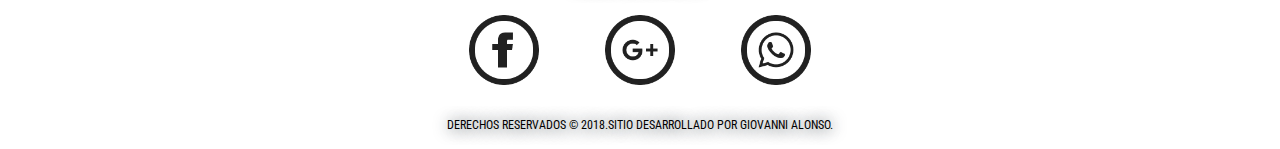
<file: indexges.html>
<!DOCTYPE html>
<html>
<head>
  <meta charset="UTF-8" name="viewport" content="width=device-width">
  <link rel="shortcut icon" type="image/x-icon" href="favicon.ico" />
  <link href="https://fonts.googleapis.com/css?family=Roboto+Condensed" rel="stylesheet">
  <link rel="stylesheet" href="https://maxcdn.bootstrapcdn.com/bootstrap/3.3.7/css/bootstrap.min.css">
  <script src="https://ajax.googleapis.com/ajax/libs/jquery/3.3.1/jquery.min.js"></script>
  <script src="https://maxcdn.bootstrapcdn.com/bootstrap/3.3.7/js/bootstrap.min.js"></script>
  <link rel="stylesheet" type="text/css" href="styles/stylesg.css">
<title>Curriculum</title>
</head>

<body class="parallax">

<div id="bodi">

<nav class="navbar navbar-default navbar-fixed-top">
  <div class="container-fluid">
    <div class="navbar-header">
      <button type="button" class="navbar-toggle" data-toggle="collapse" data-target="#myNavbar">
        <span class="icon-bar"></span>
        <span class="icon-bar"></span>
        <span class="icon-bar"></span>                        
      </button>
      	<a class="navbar-brand" href="#" >
			<div>
			  <img style="margin-top:-7px; max-width:30px; margin-right:10px;" src="images/brandimage-gray.png">
			  <span style="float: right;">Curriculum Vitae</span>
			</div>
		</a>
    </div>
    <div class="collapse navbar-collapse" id="myNavbar">
      <ul class="nav navbar-nav navbar-right">
        <li class="dropdown">
          <a class="dropdown-toggle" data-toggle="dropdown" href="#">Estilo<span class="caret"></span></a>
          <ul class="dropdown-menu">
            <li><a href="indexes.html">Material</a></li>
            <li><a href="indexdes.html">Material Dark</a></li>
          </ul>
        </li>
		<li><button class="btn glassy" onclick="window.open('indexg.html','_self');" style="margin-left:10px; margin-top:10px; margin-right:15px; padding:5px;">EN</button></li>	
      </ul>
    </div>
  </div>
</nav>

<div class="container row col-sm-12" style="margin-top:50px; padding:20px;">

	<!--Panel Left-->
	<div class="col-sm-4" style="border-radius:5px; padding:10px; color:white; margin-top:25px;">
		
		<div class="card">
		<img class="zoom circleshadow" style="width:40%; border-radius: 50%;" src="images/gio.jpg">
		<h3>Josimar Giovanni Alonso Arroyo</h3>
		<div class="cardtext">
		<p><h4><strong>Universidad:</strong></h4> Centro Universitario de Ciencias Exactas e Ingenierías.</p>
		<br>
		<p>&nbsp;&nbsp;<i class="glyphicon glyphicon-baby-formula" style="color: white;"></i>&nbsp;&nbsp;Nacimiento: 29/Marzo/1991</p>
		<p>&nbsp;&nbsp;<i class="glyphicon glyphicon-briefcase" style="color:white;"></i>&nbsp;&nbsp;Desarrollador de Software</p>
		<p>&nbsp;&nbsp;<i class="glyphicon glyphicon-envelope" style="color:white;"></i>&nbsp;&nbsp;gioz550i@gmail.com</p>
		<p>&nbsp;&nbsp;<i class="glyphicon glyphicon-map-marker" style="color:white;"></i>&nbsp;&nbsp;Guadalajara Jalisco</p>
		<p>&nbsp;&nbsp;<i class="glyphicon glyphicon-earphone" style="color:white;"></i>&nbsp;&nbsp;3314273068</p>
		<br>
		</div>
		</div>
		
		<div class="milk">
		<div class="milkheader">
		<h4><i class="glyphicon glyphicon-globe"></i>&nbsp;<strong>Idiomas</strong></h4>
		</div>
		<div style="margin:10px;">
		<p class="headercontainer">Español</p>
			<div class="skillcontainer">
			  <div class="skills" style="width: 100%; color:black;">Nativo 100%</div>
			</div>
		<br>	
		<p class="headercontainer">Ingles</p>
			<div class="skillcontainer">
			  <div class="skills" style="width: 70%; color:black;">70%</div>
			</div>
		<br>
		</div>
		</div>
		
		<div class="milk">
		<div class="milkheader">		
		<h4><i><b><></b></i>&nbsp;<strong>Habilidades de desarrollo</strong></h4>
		</div>
		<br>
		<div style="padding:10px;">
		<p class="headercontainer">Front End Web (CSS, Bootsrap, Html)</p>
			<div class="skillcontainer">
			  <div class="skills" style="width: 80%; color:black;">80%</div>
			</div>
		<br>
		<p class="headercontainer">Back End Web (Java, SQL, JS)</p>
			<div class="skillcontainer">
			  <div class="skills" style="width: 60%; color:black;">60%</div>
			</div>
		<br>
		<p class="headercontainer">Desarrollo Movil (Android)</p>
			<div class="skillcontainer">
			  <div class="skills" style="width: 60%; color:black;">60%</div>
			</div>
		<br>
		<p class="headercontainer">Manejo de Queries (MSQL Server)</p>
			<div class="skillcontainer">
			  <div class="skills" style="width: 70%; color:black;">70%</div>
			</div>
		<br>
		<br>
		
		<div class="zoom pdfbox textshadow">
		<a href="docs/CV_Esp.pdf" download style="text-decoration:none;"><img src="images/pdf.png" style="max-width:60px; margin-bottom:5px;"></img><p style="color:white;">Descarga mi Curriculum<br>en formato PDF</p></a>
		</div>
		</div>
		</div>
		
	</div>
	
	
	<!--Spacer-->
	<div class="col-sm-1" style="margin-top:50px;"></div>
	
	
	<!--Panel Right-->
	<div class="col-sm-7 " style=" margin-top:10px;">
			<div class="milk">
			<div class="milkheader">
			<h4><i class="glyphicon glyphicon-user"></i>&nbsp;<strong>Perfil General</strong></h4>
			</div>
				<div class="textshadow" style="margin:10px;">
				<p style="text-align:justify;">
					Me considero una persona de carácter trabajador con ganas siempre de crecer en diferentes ámbitos laborales especializándome en el área de la computación e informática, capáz de solucionar problemas que se me presenten o propongan, e interacción en trabajo de equipo, social y activo, también me gusta apreciar cómo la tecnología avanza conforme al tiempo. 
				</p>
				</div>
			</div>
			<div class="milk">
			<div class="milkheader">			
			<h4><i class="glyphicon glyphicon-education"></i>&nbsp;<strong>Educación</strong></h4>
			</div>
				<div class="textshadow" style="margin:10px;">			
				<p>
				&nbsp;&nbsp;<span class="glyphicon glyphicon-star" style="color:white;"></span>&nbsp;Universidad de Guadalajara Preparatoria n.15 (Certificado).<br>
				&nbsp;&nbsp;<span class="glyphicon glyphicon-star" style="color:white;"></span>&nbsp;Centro Universitario de Ciencias Exactas e Ingenierías (por finalizar).
				</p>
				</div>
			</div>
			<div class="milk">
			<div class="milkheader">
			<h4><i class="glyphicon glyphicon-briefcase"></i>&nbsp;<strong>Experiencia Laboral</strong></h4>
			</div>
				<div class="textshadow" style="margin:10px;">
				<p>
				&nbsp;&nbsp;<span class="glyphicon glyphicon-star" style="color:white;"></span>&nbsp;Seis meses como operador en Flextronics.<br>
				&nbsp;&nbsp;<span class="glyphicon glyphicon-star" style="color:white;"></span>&nbsp;Cinco meses como asistente en sistemas en Secretaría de Educación Pública.<br>
				&nbsp;&nbsp;<span class="glyphicon glyphicon-star" style="color:white;"></span>&nbsp;Seis meses como practicante en Sanmina SCI como desarrollador de software IT.<br>
				&nbsp;&nbsp;<span class="glyphicon glyphicon-star" style="color:white;"></span>&nbsp;Ocho meses como becario en Sanmina SCI como desarrollador de software IT.<br>
				</p>
				</div>
			</div>
			<div class="milk">
			<div class="milkheader">			
			<h4><i class="glyphicon glyphicon-briefcase"></i>&nbsp;<strong>Conocimiento Computacional</strong></h4>
			</div>
				<div class="textshadow" style="margin:10px; margin-left:20px;">
				<p style="text-align:justify">
				<li>
				Estudios generales de computación, Capacitación básica de software (office y manejo WEB), 
				</li>
				<li>
				Conocimientos generales básicos de hardware y software, así como mantenimiento<br>&nbsp;&nbsp;&nbsp;&nbsp; de equípo computacional.
				</li>
				<li>
				Conocimiento moderado en diversos lenguajes de programación como: <br>&nbsp;&nbsp;&nbsp;&nbsp; C, C#, JavaScript, Java, WEB, etc. (académico y práctico).
				</li>
				<li>
				Experiencia de programación en Android.
				</li>
				<li>
				Conocimiento y manejo moderados del el sistema operativo Linux.
				</li>
				<li>
				Conocimiento moderado de MVC.
				</li>
				<li>
				Conocimiento y experiencia moderada con el manejo de Queries en MSQL server.
				</li>
				<li>
				Conocimientos básicos de .NET.
				</p>
				</div>
			</div>	
			<div class="milk">
			<div class="milkheader">			
				<h4><i class="glyphicon glyphicon-folder-open"></i>&nbsp;<strong>Proyectos</strong></h4>
				</div>
				<div class="textshadow" style="margin:10px; margin-left:20px;">
				<p>
				&nbsp;&nbsp;<p><span class="glyphicon glyphicon-star" style="color:white;"></span>&nbsp;<b>IDChecker/Checkertool:</b> Aplicación desarrollada en Android que implementa JAVA y Android XML.
				<br>&nbsp;&nbsp;<button onclick="abrirModalChecker(); blurredBody();" class="btn glassy" style="margin-top:10px;" id="myBtn">Más Info</button></p><br>			
				
				&nbsp;&nbsp;<p><span class="glyphicon glyphicon-star" style="color:white;"></span>&nbsp;<b>Smart Planner Web:</b> Aplicación WEB que implementa JAVA, SQL Queries y HTML con sus derivados.
				<br>&nbsp;&nbsp;<button onclick="abrirModalSmart(); blurredBody();" class="btn glassy" style="margin-top:10px;" id="myBtn">Más Info</button></p><br>
				
				&nbsp;&nbsp;<p><span class="glyphicon glyphicon-star" style="color:white;"></span>&nbsp;<b>Varias Macros SQL/Excel</b> Macros de Excel que se conectan a BD's SQL para ejecutar procedimientos almacenados.
				<br>&nbsp;&nbsp;<button onclick="abrirModalSQL(); blurredBody();" class="btn glassy" style="margin-top:10px;" id="myBtn">Más Info</button></p><br>
				</p>
				</div>
			</div>	
	
	</div>			
	
</div>

<div class="footer col-sm-12 topboxshadow textshadow">

			<div class="row">
			<div class="col-sm-4"></div>	
			<div style="text-align:center;" class="col-sm-4">
				<br>
				<h5 style="font-size:16px;"><strong>Donde Encontrarme:</strong></h5>
				<div class="row" style="padding-left:10px; padding-right:10px;">			
				
				<div class="col-xs-4 zoom"><a target="_blank" href="https://www.facebook.com/ljustin.ramsay"><img src="images/facebook-c.png" width="70" style="margin:15px;"></a></div>
				
				<div class="col-xs-4 zoom"><a target="_blank" href="https://plus.google.com/u/0/100067954794272461246"><img src="images/gplus-c.png" style="margin:15px;" width="70"></a></div>
				
				<div class="col-xs-4 zoom" style="color:black"><a title="Mi Número:" data-toggle="popover" data-trigger="click" data-placement="top" data-content="3314273068"><img src="images/whatsapp-c.png" width="70" style="margin:15px;"></a></div>	
				
				</div>
			</div>
			<div class="col-sm-4"></div>
			</div>
		 
		   <div style="text-align:center; font-size:12px;">
			   <br>
			   DERECHOS RESERVADOS &copy; 2018.SITIO DESARROLLADO POR GIOVANNI ALONSO.
		   </div>
	
</div>
</div>

<div id="snackbar">No puedo mostrar ejemplo de este proyecto debido a las políticas de privacidad de la empresa.</div>

<!--modal Checkertool-->
<div id="modalChecker" class="modal" role="dialog">
<div class="modal-dialog modal-md">
  <div class="modal-content">
	<div class="modal-header">
	  <button onclick="modalChecker.style.display = 'none'; blurredBody();" class="close">&times;</button>
	  <h5 style="text-align:center; color:white; font-size:16px; text-shadow: 1px 1px 10px black;"><strong>Checkertool</strong></h5>
	</div>
	<div class="modal-body row">
	  <div class="col-xs-5" style="padding:5px;"><img class="boxshadow zoom" style="border-radius:5px; width:100%;" src="images/checkertool1.png"></div>
	  <div class="col-xs-7" style="font-size:16px; margin-bottom:40px; margin-top:10px; text-shadow:1px 1px 15px black;"><p>
	  CheckerTool es una aplicación android usada para tener un regístro de gente invitada a un determinado evento.<br>
	  Si una persona no esta en la lista de invitados la aplicación mostrara a esta persona como no invitada, de otra manera la app mostrará un gráfico anunciando acceso autorizado a esta persona asi como tendra un regístro de la hora de llegada de dicha persona y lo guardara en un archivo de Excel.
	  <br>
	  <br>
	  La tecnología implementada en esta aplicación es:<br><br>
	  - Android XML como Frontend.<br>
	  - Java como backend.<br>
	  - SQLite como manejo de base de datos.
	  </p></div>
	  <div>
	  <button onclick="window.open('https://github.com/gioalonso/Checkertool','_blank');" class="btn glassy" id="myBtn" style="position: absolute; right: 5%; bottom:3%;">Miralo en  GitHub</button>
	  </div>
	</div>
  </div>
</div>
</div>


	<!--modal SQL-->
<div id="modalSQL" class="modal" role="dialog">
<div class="modal-dialog modal-md">
  <div class="modal-content">
	<div class="modal-header">
	  <button onclick="modalSQL.style.display = 'none'; blurredBody();" class="close">&times;</button>
	  <h5 style="text-align:center; color:white; font-size:16px; text-shadow: 1px 1px 10px black;"><strong>SQL Queries</strong></h5>
	</div>
	<div class="modal-body row">
	  <div class="col-xs-5" style="padding:5px;"><img class="boxshadow zoom" style="border-radius:5px; width:100%;" src="images/Excel.jpg"><br><br><br><img class="boxshadow zoom" style="border-radius:5px; width:100%;" src="images/sql.jpg"></div>
	  <div class="col-xs-7" style="font-size:16px; margin-bottom:40px; margin-top:10px; text-shadow:1px 1px 15px black;"><p>
	  He creado varias macros de excel para obtener información depurada de una base de datos SQL server.<br>
	  El método que he utilizado es crear macros que básicamente lo que hacen es una comunicación con la base de datos, despues por medio de un procedimiento almacenado se obtiene y depúra la información según el usuario la requiere.
	  <br>
	  <br>
	  La tecnología aplicada para estas aplicaciones es:<br><br>
	  - SQL Server para la creación de los procedimientos almacenados.<br>
	  - VBA para el desarrollo de las macros.
	  </p></div>
	  <div>
	  <button onclick="window.open('https://drive.google.com/open?id=1AX98P2M3h2O3Az5P1oUDWwMnJuxjKMR-','_blank');" class="btn glassy" id="myBtn" style="position: absolute; right: 5%; bottom:3%;">Mira un ejemplo</button>
	  </div>
	</div>
  </div>
</div>
</div>

<!--modal SmartPlanner-->
<div id="modalSmart" class="modal" role="dialog">
<div class="modal-dialog modal-md">
  <div class="modal-content">
	<div class="modal-header">
	  <button onclick="modalSmart.style.display = 'none'; blurredBody();" class="close">&times;</button>
	  <h5 style="text-align:center; color:white; font-size:16px; text-shadow: 1px 1px 10px black;"><strong>Smart Planner</strong></h5>
	</div>
	<div class="modal-body row">
	  <div class="col-xs-5" style="padding:5px;"><img class="boxshadow zoom" style="border-radius:5px; width:100%;" src="images/smart3.jpg"><br><br><br><img class="boxshadow zoom" style="border-radius:5px; width:100%;" src="images/smart2.jpg"></div>
	  <div class="col-xs-7" style="font-size:16px; margin-bottom:40px; margin-top:10px; text-shadow:1px 1px 15px black;"><p>
		Smart Planner es básicamente una herramienta WEB creada para dar solución a una migración de sistema debido a que la compañía quería hacer un cambio de software de Microsoft Office a la plataforma de ofimática de Google, Smart Planner lo que hace de manera básica es conectarse a una base de datos MSQL y mostrar los datos en una página WEB.
	  <br>
	  <br>
	  La tecnología aplicada para estas aplicaciones es:<br><br>
		- SPRING como Framework.<br>
		- MSQL server para manejo de base de datos.<br>
		- HTML, CSS y Bootstrap como front-end.<br>
		- Java como back-end.
	  </p></div>
	  <div>
	  <button onclick="snackbar();" class="btn glassy" id="myBtn" style="position: absolute; right: 5%; bottom:3%;">Confidencial</button>
	  </div>
	</div>
  </div>
</div>
</div>


</body>

<script>

	// Get the modal
	var modalCheck = document.getElementById('modalChecker');
	var modalSQL = document.getElementById('modalSQL');
	var modalSmart = document.getElementById('modalSmart');
	var bodi = document.getElementById("bodi");

	//functions for modalChecker
	
	// When the user clicks on the button, open the modal 
	function abrirModalChecker() {
		modalCheck.style.display = "block";
	}

	// When the user clicks anywhere outside of the modal, close it
	window.onclick = function(event) {
		if (event.target == modalCheck || event.target == modalSmart || event.target == modalSQL) {
			modalCheck.style.display = "none";
			modalSQL.style.display = "none";
			modalSmart.style.display = "none";
			bodi.classList.toggle("blur");
		}
	}
	
	//functions for modalSQL
	
	function abrirModalSQL() {
		modalSQL.style.display = "block";
	}
	
	//functions for modalSmart
	
	function abrirModalSmart() {
		modalSmart.style.display = "block";
	}

	$(document).ready(function(){
		$('[data-toggle="popover"]').popover();   
	});	
	
	function blurredBody() {
    bodi.classList.toggle("blur");
	}
	
	function snackbar() {
    // Get the snackbar DIV
    var x = document.getElementById("snackbar");

    // Add the "show" class to DIV
    x.className = "show";

    // After 4 seconds, remove the show class from DIV
    setTimeout(function(){ x.className = x.className.replace("show", ""); }, 4000);
	}

</script>
</file>
<file: styles/stylesm.css>
body{
	font-family:"Roboto Condensed";
	font-size:1.7em;
}

.container{
	max-height:100%;
	margin:auto;
}

h4{
	color:#1565C0;
}

.blur{
	-webkit-filter: blur(5px); 
}

.boxshadow{
box-shadow: 5px 5px 5px #616161;
}

.boxblackshadow{
box-shadow: 2px 2px 5px black;
}

.topboxshadow{
box-shadow: 0px -3px 15px #0277BD;
}

.textshadow{
	text-shadow: 1px 1px 3px #616161;
}

.circleshadow{
    margin-right:25%;
    margin-left:25%;	
    box-shadow: 3px 2px 10px rgba(0,0,0,0.6);
   -moz-box-shadow: 3px 2px 10px rgba(0,0,0,0.6);
   -webkit-box-shadow: 3px 2px 10px rgba(0,0,0,0.6); 
   -o-box-shadow: 3px 2px 10px rgba(0,0,0,0.6);
}

.navbar.navbar-default{
	color:white;
	box-shadow: 0px 3px 15px #0277BD;
	z-index: 1;
	background:rgba(21,101,192,0.9);
	border-radius:0px;
	border:0px;
	padding:5px;
}
.nav.navbar-nav li a{
	color:white;
	border-radius:5px;
}
.nav.navbar-nav li a:hover{
	color:white;
	background:#1565C0;
	border-radius:5px;
}

.navbar-default .navbar-brand{
	color:white;
}

.navbar-default .navbar-brand:hover{
	color:white;
	background:#0D47A1;
	border-radius:5px;
}

.navbar-default .dropdown-menu{
	background:#1565C0;
}

.navbar-default .open .dropdown-menu{
	padding:3px;
	border-radius:3px;
	top:120%;	
}
.navbar-default .navbar-nav .open .dropdown-menu  li a{
	color:white;
}

.navbar-default .navbar-nav .open .dropdown-menu  li a:hover{
	color:black;
	background:white;
	border-radius:2px;
}

.navbar-default .navbar-toggle .icon-bar {
    background-color: white;
}






/*Zoom Effect*/
.zoom {
transition: transform .2s;
}

.zoom:hover {
	-ms-transform: scale(1.1); /* IE 9 */
	-webkit-transform: scale(1.1); /* Safari 3-8 */
	transform: scale(1.1); 
}

.pdfbox{
	background:#0277BD;
	box-shadow: 2px 2px 10px #0D47A1;
}


.btn {
  border: 1px solid black;
  border-radius: 3px;
  background-color: white;
  color: black;
  padding: 3px 5px;
  font-size: 14px;
  cursor: pointer;
}

	/* Green button*/
.success {
  background:#4CAF50;
  border-color: #4CAF50;
  color: white;
}

.success:hover {
  background-color: #43A047;
  border-color: #43A047;
  color: white;
}

/* Blue button*/
.info {
  background: #2196F3;
  border-color: #2196F3;
  color: white;
}

.info:hover {
  background: #1565C0;
  color: white;
}

/* Red button*/
.danger {	
  border-color: #f44336;
  color: red
}

.danger:hover {
  background: #f44336;
  color: white;
}


/*Skill Bar*/

.skillcontainer{
  width: 100%;
  border-radius: 2px;
  box-shadow: 1px 1px 5px #66BB6A;
  background-color:#E0E0E0;
}

.skills {
  border-radius: 2px;
  padding:1px;
  text-align: right;
  background-color:#66BB6A;
  padding-right: 20px;
  line-height: 15px;
  font-size:12px;
  color: white;
}

/* The Modal (background) */
.modal {
	display: none; /* Hidden by default */
	z-index: 2; /* Sit on top */
	margin:auto;
	width: 100%; /* Full width */
	height: 100%; /* Full height */
	overflow: auto; /* Enable scroll if needed */
	background-color: rgb(0,0,0); /* Fallback color */
	background-color: rgba(255,255,255,0.5); /* Black w/ opacity */
	-webkit-animation-name: fadeIn; /* Fade in the background */
	-webkit-animation-duration: 1s;
	animation-name: fadeIn;
	animation-duration: 1s
}


/* Modal Content */
.modal-content {
	-webkit-animation-name: zoomIn; /* Fade in the background */
	-webkit-animation-duration: 0.7s;
	animation-name: zoomIn;
	animation-duration: 0.7s	
	position: relative;
	bottom: 20%;
	top:10%;
	margin:auto;
	background-color:rgba(255, 255, 255, 1);
}

/* The Close Button */
.close {
	color: white;
	float: right;
	font-size: 28px;
	font-weight: bold;
}

.close:hover,
.close:focus {
	color: #000;
	text-decoration: none;
	cursor: pointer;
}

.modal-header {
	padding: 5px 6px;
	border-top-right-radius:5px;
	border-top-left-radius:5px;
	background-color: #5cb85c;
}

.modal-header h4{
	color:white;
}

.modal-header-blue {
	padding: 5px 6px;
	border-top-right-radius:5px;
	border-top-left-radius:5px;
	background-color: #2196F3;
	color: white;
}

.modal-header-blue h4{
	color:white;
}

.modal-header-orange{
	padding: 5px 6px;
	border-top-right-radius:5px;
	border-top-left-radius:5px;
	background-color: #FF9800;
	color: white;
}

.modal-header-orange h4{
	color:white;
}

/* Add Animation */
@-webkit-keyframes slideIn {
	from {bottom: -300px; opacity: 0} 
	to {bottom: 0; opacity: 1}
}

@keyframes slideIn {
	from {bottom: -300px; opacity: 0}
	to {bottom: 0; opacity: 1}
}

@-webkit-keyframes fadeIn {
	from {opacity: 0} 
	to {opacity: 1}
}

@keyframes fadeIn {
	from {opacity: 0} 
	to {opacity: 1}
}


@-webkit-keyframes zoomIn {
	from {
		
	-ms-transform: scale(0.3); /* IE 9 */
	-webkit-transform: scale(0.3); /* Safari 3-8 */
	transform: scale(0.3);
		
	} 
	to {
		
	-ms-transform: scale(1); /* IE 9 */
	-webkit-transform: scale(1); /* Safari 3-8 */
	transform: scale(1);
		
	}
}

@keyframes zoomIn {
	from {
		
	-ms-transform: scale(0.3); /* IE 9 */
	-webkit-transform: scale(0.3); /* Safari 3-8 */
	transform: scale(0.3);
		
	} 
	to {
		
	-ms-transform: scale(1); /* IE 9 */
	-webkit-transform: scale(1); /* Safari 3-8 */
	transform: scale(1);
		
	}
}


/* The snackbar - position it at the bottom and in the middle of the screen */
#snackbar {
    visibility: hidden; /* Hidden by default. Visible on click */
    box-shadow: 3px 3px 15px #0277BD;
    background-color: #0277BD; /* Blue background color */
    color: white; /* White text color */
    text-align: center; /* Centered text */
    border-radius: 5px; /* Rounded borders */
    padding: 16px; /* Padding */
    position: fixed; /* Sit on top of the screen */
    z-index: 3; /* Add a z-index if needed */
    left: 30%; /* Center the snackbar */
    right: 30%;
    bottom: 50px; /* 50px from the bottom */
}

/* Show the snackbar when clicking on a button (class added with JavaScript) */
#snackbar.show {
    visibility: visible; /* Show the snackbar */

/* Add animation: Take 0.5 seconds to fade in and out the snackbar. 
However, delay the fade out process for 3.5 seconds */
    -webkit-animation: fadein 0.5s, fadeout 0.5s 3.5s;
    animation: fadein 0.5s, fadeout 0.5s 3.5s;
}

/* Animations to fade the snackbar in and out */
@-webkit-keyframes fadein {
    from {bottom: 0; opacity: 0;} 
    to {bottom: 50px; opacity: 1;}
}

@keyframes fadein {
    from {bottom: 0; opacity: 0;}
    to {bottom: 50px; opacity: 1;}
}

@-webkit-keyframes fadeout {
    from {bottom: 50px; opacity: 1;} 
    to {bottom: 0; opacity: 0;}
}

@keyframes fadeout {
    from {bottom: 50px; opacity: 1;}
    to {bottom: 0; opacity: 0;}
}


.footer{
	background:#0277BD;
	width:100%;
	bottom:0;
	padding:15px;
}
</file>
<file: styles/stylesd.css>
body{
	font-family:"Roboto Condensed";
	font-size:1.7em;
}

.container{
	max-height:100%;
	margin:auto;
}

h4{
	color:#B2DFDB;
}

.blur{
	-webkit-filter: blur(10px) grayscale(90%); 
}

.boxshadow{
box-shadow: 5px 5px 15px #090909;
}

.boxblackshadow{
box-shadow: 2px 2px 5px black;
}

.topboxshadow{
box-shadow: 5px 5px 15px #090909;
}

.textshadow{
	text-shadow: 1px 1px 3px #616161;
}

.circleshadow{
    margin-right:25%;
    margin-left:25%;	
    box-shadow: 3px 2px 10px #090909;
   -moz-box-shadow: 3px 2px 10px #090909;
   -webkit-box-shadow: 3px 2px 10px #090909; 
   -o-box-shadow: 3px 2px 10px #090909;
}

.navbar.navbar-default{
	color:white;
	box-shadow: 0px 3px 15px #212121;
	z-index: 1;
	background:rgba(0,121,107,0.9);
	border-radius:0px;
	border:0px;
	padding:5px;
}
.nav.navbar-nav li a{
	color:white;
	border-radius:5px;
}
.nav.navbar-nav li a:hover{
	color:white;
	background:#004D40;
	border-radius:5px;
}

.navbar-default .navbar-brand{
	color:white;
}

.navbar-default .navbar-brand:hover{
	color:white;
	background:#004D40;
	border-radius:5px;
}

.navbar-default .dropdown-menu{
	background:#004D40;
}

.navbar-default .open .dropdown-menu{
	padding:3px;
	border-radius:3px;
	top:120%;	
}
.navbar-default .navbar-nav .open .dropdown-menu  li a{
	color:white;
}

.navbar-default .navbar-nav .open .dropdown-menu  li a:hover{
	color:black;
	background:white;
	border-radius:2px;
}

.navbar-default .navbar-toggle .icon-bar {
    background-color: white;
}






/*Zoom Effect*/
.zoom {
transition: transform .2s;
}

.zoom:hover {
	-ms-transform: scale(1.1); /* IE 9 */
	-webkit-transform: scale(1.1); /* Safari 3-8 */
	transform: scale(1.1); 
}

.pdfbox{
	background:#80CBC4;
}


.btn {
  border: 1px solid black;
  border-radius: 3px;
  background-color: white;
  color: black;
  padding: 3px 5px;
  font-size: 14px;
  cursor: pointer;
}

	/* Green button*/
.success {
  background:rgba(255, 255, 255, 0.6);
  border-color: #4CAF50;
  color: green;
}

.success:hover {
  background-color: #4CAF50;
  color: white;
}

/* Blue button*/
.info {
  background: #2196F3;
  border-color: #2196F3;
  color: white;
}

.info:hover {
  background: #1565C0;
  color: white;
}
/*Teal Button*/
.teal {
  background: #009688;
  border-color: #009688;
  color: white;
}

.teal:hover {
  background: #00796B;
  color: white;
}

/* Red button*/
.danger {	
  border-color: #f44336;
  color: red
}

.danger:hover {
  background: #f44336;
  color: white;
}


/*Skill Bar*/

.skillcontainer{
  width: 100%;
  border-radius: 2px;
  box-shadow: 1px 1px 5px black;
  background-color:#212121;
}

.skills {
  border-radius: 2px;
  padding:1px;
  text-align: right;
  background-color:#80CBC4;
  padding-right: 20px;
  line-height: 15px;
  font-size:12px;
  color: #212121;
}

/* The Modal (background) */
.modal {
	display: none; /* Hidden by default */
	z-index: 2; /* Sit on top */
	margin:auto;
	width: 100%; /* Full width */
	height: 100%; /* Full height */
	overflow: auto; /* Enable scroll if needed */
	background-color: rgb(0,0,0); /* Fallback color */
	background-color: rgba(33,33,33,0.3); /* Black w/ opacity */
	-webkit-animation-name: fadeIn; /* Fade in the background */
	-webkit-animation-duration: 1s;
	animation-name: fadeIn;
	animation-duration: 1s
}


/* Modal Content */
.modal-content {
	-webkit-animation-name: zoomIn; /* Fade in the background */
	-webkit-animation-duration: 0.7s;
	animation-name: zoomIn;
	animation-duration: 0.7s	
	position: relative;
	bottom: 20%;
	top:10%;
	margin:auto;
	color:#E0F2F1;
	background-color:#004D40;
}

/* The Close Button */
.close {
	color: white;
	float: right;
	font-size: 28px;
	font-weight: bold;
}

.close:hover,
.close:focus {
	color: #000;
	text-decoration: none;
	cursor: pointer;
}

.modal-header {
	padding: 5px 6px;
	border-top-right-radius:5px;
	border-top-left-radius:5px;
	background-color: #5cb85c;
}

.modal-header h4{
	color:white;
}

.modal-header-blue {
	padding: 5px 6px;
	border-top-right-radius:5px;
	border-top-left-radius:5px;
	background-color: #2196F3;
	color: white;
}

.modal-header-blue h4{
	color:white;
}

.modal-header-orange{
	padding: 5px 6px;
	border-top-right-radius:5px;
	border-top-left-radius:5px;
	background-color: #FF9800;
	color: white;
}

.modal-header-orange h4{
	color:white;
}

/* Add Animation */
@-webkit-keyframes slideIn {
	from {bottom: -300px; opacity: 0} 
	to {bottom: 0; opacity: 1}
}

@keyframes slideIn {
	from {bottom: -300px; opacity: 0}
	to {bottom: 0; opacity: 1}
}

@-webkit-keyframes fadeIn {
	from {opacity: 0} 
	to {opacity: 1}
}

@keyframes fadeIn {
	from {opacity: 0} 
	to {opacity: 1}
}

@-webkit-keyframes zoomIn {
	from {
		
	-ms-transform: scale(0.3); /* IE 9 */
	-webkit-transform: scale(0.3); /* Safari 3-8 */
	transform: scale(0.3);
		
	} 
	to {
		
	-ms-transform: scale(1); /* IE 9 */
	-webkit-transform: scale(1); /* Safari 3-8 */
	transform: scale(1);
		
	}
}

@keyframes zoomIn {
	from {
		
	-ms-transform: scale(0.3); /* IE 9 */
	-webkit-transform: scale(0.3); /* Safari 3-8 */
	transform: scale(0.3);
		
	} 
	to {
		
	-ms-transform: scale(1); /* IE 9 */
	-webkit-transform: scale(1); /* Safari 3-8 */
	transform: scale(1);
		
	}
}


/* The snackbar - position it at the bottom and in the middle of the screen */
#snackbar {
    visibility: hidden; /* Hidden by default. Visible on click */
    box-shadow: 3px 3px 15px #004D40;
    background-color: white; /* Blue background color */
    color: 004D40; /* White text color */
    text-align: center; /* Centered text */
    border-radius: 5px; /* Rounded borders */
    padding: 16px; /* Padding */
    position: fixed; /* Sit on top of the screen */
    z-index: 3; /* Add a z-index if needed */
    left: 30%; /* Center the snackbar */
    right: 30%;	
    bottom: 50px; /* 50px from the bottom */
}

/* Show the snackbar when clicking on a button (class added with JavaScript) */
#snackbar.show {
    visibility: visible; /* Show the snackbar */

/* Add animation: Take 0.5 seconds to fade in and out the snackbar. 
However, delay the fade out process for 3.5 seconds */
    -webkit-animation: fadein 0.5s, fadeout 0.5s 3.5s;
    animation: fadein 0.5s, fadeout 0.5s 3.5s;
}

/* Animations to fade the snackbar in and out */
@-webkit-keyframes fadein {
    from {bottom: 0; opacity: 0;} 
    to {bottom: 50px; opacity: 1;}
}

@keyframes fadein {
    from {bottom: 0; opacity: 0;}
    to {bottom: 50px; opacity: 1;}
}

@-webkit-keyframes fadeout {
    from {bottom: 50px; opacity: 1;} 
    to {bottom: 0; opacity: 0;}
}

@keyframes fadeout {
    from {bottom: 50px; opacity: 1;}
    to {bottom: 0; opacity: 0;}
}


.footer{
	width:100%;
	background:#004D40;
	bottom:0;
	padding:15px;
}
</file>
<file: styles/stylesg.css>
body{
	font-family:"Roboto Condensed";
	font-size:1.6em;
}

.parallax {
/* The image used */
background-image: url("../images/blurredlinesd.jpg");

/* Set a specific height */
min-height: 500px; 

/* Create the parallax scrolling effect */
background-attachment: fixed;
background-position: center;
background-repeat: no-repeat;
background-size: cover;
}


.container{
	max-height:100%;
	margin:auto;
}


.blur{
	-webkit-filter: blur(8px); 
}

.boxshadow{
box-shadow: 2px 2px 15px black;
}

.boxblackshadow{
box-shadow: 1px 1px 7px black;
}

.topboxshadow{
box-shadow: 2px 2px 15px black;
}

.textshadow{
	text-shadow: 1px 1px 15px #263238;
}

.circleshadow{
	margin-right:25%;
	margin-left:25%;
   box-shadow: 3px 2px 10px rgba(0,0,0,0.6);
   -moz-box-shadow: 3px 2px 10px rgba(0,0,0,0.6);
   -webkit-box-shadow: 3px 2px 10px rgba(0,0,0,0.6); 
   -o-box-shadow: 3px 2px 10px rgba(0,0,0,0.6);
}

.navbar.navbar-default{
	color:black;
	box-shadow: 0px 3px 15px gray;
	z-index: 1;
	background:rgba(255,255,255,0.9);
	border-radius:0px;
	border:0px;
	padding:5px;
}
.nav.navbar-nav li a{
	color:black;
	border-radius:5px;
}
.nav.navbar-nav li a:hover{
	color:black;
	background:#1565C0;
	border-radius:5px;
}

.navbar-default .navbar-brand{
	color:#424242;
}

.navbar-default .navbar-toggle {
    border-color: #424242;
	background:#616161;
}

.navbar-default .navbar-toggle:hover {
    border-color: #424242;
	background:#424242;
}

.navbar-default .navbar-toggle:focus {
    border-color: #424242;
	background:#424242;
}


.navbar-default .navbar-brand:hover{
	color:black;
	background:rgba(128,128,128,0.4);
	border-radius:5px;
}

.navbar-default .dropdown-menu{
	background:rgba(255,255,255,0.7);
}

.navbar-default .navbar-nav .dropdown-toggle:hover{
	background:rgba(0,0,0,0.5);
	color:white;
}

.navbar-default .open .dropdown-menu{
	padding:3px;
	border-radius:5px;
	top:120%;	
}
.navbar-default .navbar-nav .open .dropdown-menu  li a{
	color:black;
}

.navbar-default .navbar-nav .open .dropdown-menu  li a:hover{
	color:white;
	background:rgba(0,0,0,0.5);
	border-radius:5px;
}

.navbar-default .navbar-toggle .icon-bar {
    background-color: white;
}






/*Zoom Effect*/
.zoom {
transition: transform .2s;
}

.zoom:hover {
	-ms-transform: scale(1.1); /* IE 9 */
	-webkit-transform: scale(1.1); /* Safari 3-8 */
	transform: scale(1.1); 
}

.pdfbox{
	background:rgba(0,0,0, 0.5);
	border-radius:5px;
	box-shadow:0px 1px 5px black;
	text-align:center;
	padding-top:10px;
	padding-bottom:5px;
	margin-bottom:5px;
	color:white;
}

.milk{
	box-shadow:0px 1px 5px black;
	background-color:rgba(255,255,255, 0.7);
	border-radius: 5px;
	padding-bottom:5px;
	color:black;
}

.milkheader{
	margin-top:20px;
	background:rgba(0,0,0, 0.5);
	border-top-left-radius:5px;
	border-top-right-radius:5px;
	color:white;
	padding-top:5px;
	padding-bottom:1px;
	padding-left:15px;
}

.card{
	box-shadow: 0px 2px 5px black;
	background:rgba(255,255,255, 0.7);
	border-radius: 5px;
	padding: 20px;
	color:black;
}
.cardtext{
	box-shadow: 0px 2px 5px black;
	margin-top:20px;
	background:rgba(0,0,0, 0.5);
	border-radius:5px;
	color:white;
	padding-top:5px;
	padding-bottom:1px;
	padding-left:10px;
}

.headercontainer{
	background:rgba(0,0,0,0.3);
	padding: 2px;
	border-radius:10px;
	text-align:center;
	color:white;
}


.btn {
  border: 1px solid black;
  border-radius: 3px;
  background-color: white;
  color: black;
  padding: 3px 5px;
  font-size: 14px;
  cursor: pointer;
}

	/* Green button*/
.success {
  background:#4CAF50;
  border-color: #4CAF50;
  color: white;
}

.success:hover {
  background-color: #43A047;
  border-color: #43A047;
  color: white;
}

	/* glass button*/
.glassy {
  background:rgba(38,50,56, 0.5);
  border-color: rgba(255,255,255, 0.1);
  color: white;
}

.glassy:hover {
  background-color: rgba(0,0,0, 0.6);
  border-color: rgba(255,255,255, 0.1);
  color: white;
}

/* Blue button*/
.info {
  background: #2196F3;
  border-color: #2196F3;
  color: white;
}

.info:hover {
  background: #1565C0;
  color: white;
}

/* Red button*/
.danger {	
  border-color: #f44336;
  color: red
}

.danger:hover {
  background: #f44336;
  color: white;
}


/*Skill Bar*/

.skillcontainer{
  width: 100%;
  text-shadow: 0 0 1px black;
  border-radius: 10px;
  box-shadow: 1px 1px 3px black;
  background-color:rgba(255,255,255, 0.2);
}

.skills {
  border-radius: 10px;
  padding:1px;
  text-align: right;
  background-color:white;
  padding-right: 20px;
  line-height: 15px;
  font-size:12px;
  color: white;
}

/* The Modal (background) */
.modal {
	display: none; /* Hidden by default */
	z-index: 2; /* Sit on top */
	margin:auto;
	width: 100%; /* Full width */
	height: 100%; /* Full height */
	overflow: auto; /* Enable scroll if needed */
	background-color: rgb(0,0,0); /* Fallback color */
	background-color: rgba(0,0,0,0.1); /* Black w/ opacity */
	-webkit-animation-name: fadeIn; /* Fade in the background */
	-webkit-animation-duration: 1s;
	animation-name: fadeIn;
	animation-duration: 1s
}


/* Modal Content */
.modal-content {
	-webkit-animation-name: zoomIn; /* Fade in the background */
	-webkit-animation-duration: 0.7s;
	animation-name: zoomIn;
	animation-duration: 0.7s	
	position: relative;
	bottom: 20%;
	top:10%;
	margin:auto;
	background-color:rgba(255, 255, 255, 0.7);
}

/* The Close Button */
.close {
	color: white;
	float: right;
	font-size: 28px;
	font-weight: bold;
}

.close:hover,
.close:focus {
	color: #000;
	text-decoration: none;
	cursor: pointer;
}

.modal-header {
	padding: 5px 6px;
	border-top-right-radius:5px;
	border-top-left-radius:5px;
	background-color: rgba(0,0,0,0.3);
}

.modal-header h4{
	color:white;
}

.modal-header-blue {
	padding: 5px 6px;
	border-top-right-radius:5px;
	border-top-left-radius:5px;
	background-color: #2196F3;
	color: white;
}

.modal-header-blue h4{
	color:white;
}

.modal-header-orange{
	padding: 5px 6px;
	border-top-right-radius:5px;
	border-top-left-radius:5px;
	background-color: #FF9800;
	color: white;
}

.modal-header-orange h4{
	color:white;
}

/* Add Animation */
@-webkit-keyframes slideIn {
	from {bottom: -300px; opacity: 0} 
	to {bottom: 0; opacity: 1}
}

@keyframes slideIn {
	from {bottom: -300px; opacity: 0}
	to {bottom: 0; opacity: 1}
}

@-webkit-keyframes fadeIn {
	from {opacity: 0} 
	to {opacity: 1}
}

@keyframes fadeIn {
	from {opacity: 0} 
	to {opacity: 1}
}

@-webkit-keyframes zoomIn {
	from {
		
	-ms-transform: scale(0.3); /* IE 9 */
	-webkit-transform: scale(0.3); /* Safari 3-8 */
	transform: scale(0.3);
		
	} 
	to {
		
	-ms-transform: scale(1); /* IE 9 */
	-webkit-transform: scale(1); /* Safari 3-8 */
	transform: scale(1);
		
	}
}

@keyframes zoomIn {
	from {
		
	-ms-transform: scale(0.3); /* IE 9 */
	-webkit-transform: scale(0.3); /* Safari 3-8 */
	transform: scale(0.3);
		
	} 
	to {
		
	-ms-transform: scale(1); /* IE 9 */
	-webkit-transform: scale(1); /* Safari 3-8 */
	transform: scale(1);
		
	}
}


/* The snackbar - position it at the bottom and in the middle of the screen */
#snackbar {
    visibility: hidden; /* Hidden by default. Visible on click */
    box-shadow: 3px 3px 15px black;
    background-color: rgba(128,128,128,0.8); /* Blue background color */
    color: white; /* White text color */
    text-align: center; /* Centered text */
    border-radius: 5px; /* Rounded borders */
    padding: 16px; /* Padding */
    position: fixed; /* Sit on top of the screen */
    z-index: 3; /* Add a z-index if needed */
    left: 30%; /* Center the snackbar */
    right: 30%;
    bottom: 50px; /* 50px from the bottom */
}

/* Show the snackbar when clicking on a button (class added with JavaScript) */
#snackbar.show {
    visibility: visible; /* Show the snackbar */

/* Add animation: Take 0.5 seconds to fade in and out the snackbar. 
However, delay the fade out process for 3.5 seconds */
    -webkit-animation: fadein 0.5s, fadeout 0.5s 3.5s;
    animation: fadein 0.5s, fadeout 0.5s 3.5s;
}

/* Animations to fade the snackbar in and out */
@-webkit-keyframes fadein {
    from {bottom: 0; opacity: 0;} 
    to {bottom: 50px; opacity: 1;}
}

@keyframes fadein {
    from {bottom: 0; opacity: 0;}
    to {bottom: 50px; opacity: 1;}
}

@-webkit-keyframes fadeout {
    from {bottom: 50px; opacity: 1;} 
    to {bottom: 0; opacity: 0;}
}

@keyframes fadeout {
    from {bottom: 50px; opacity: 1;}
    to {bottom: 0; opacity: 0;}
}


.footer{
	background:rgba(255,255,255,0.6);
	color:black;
	width:100%;
	bottom:0;
	padding:15px;
}
</file>
